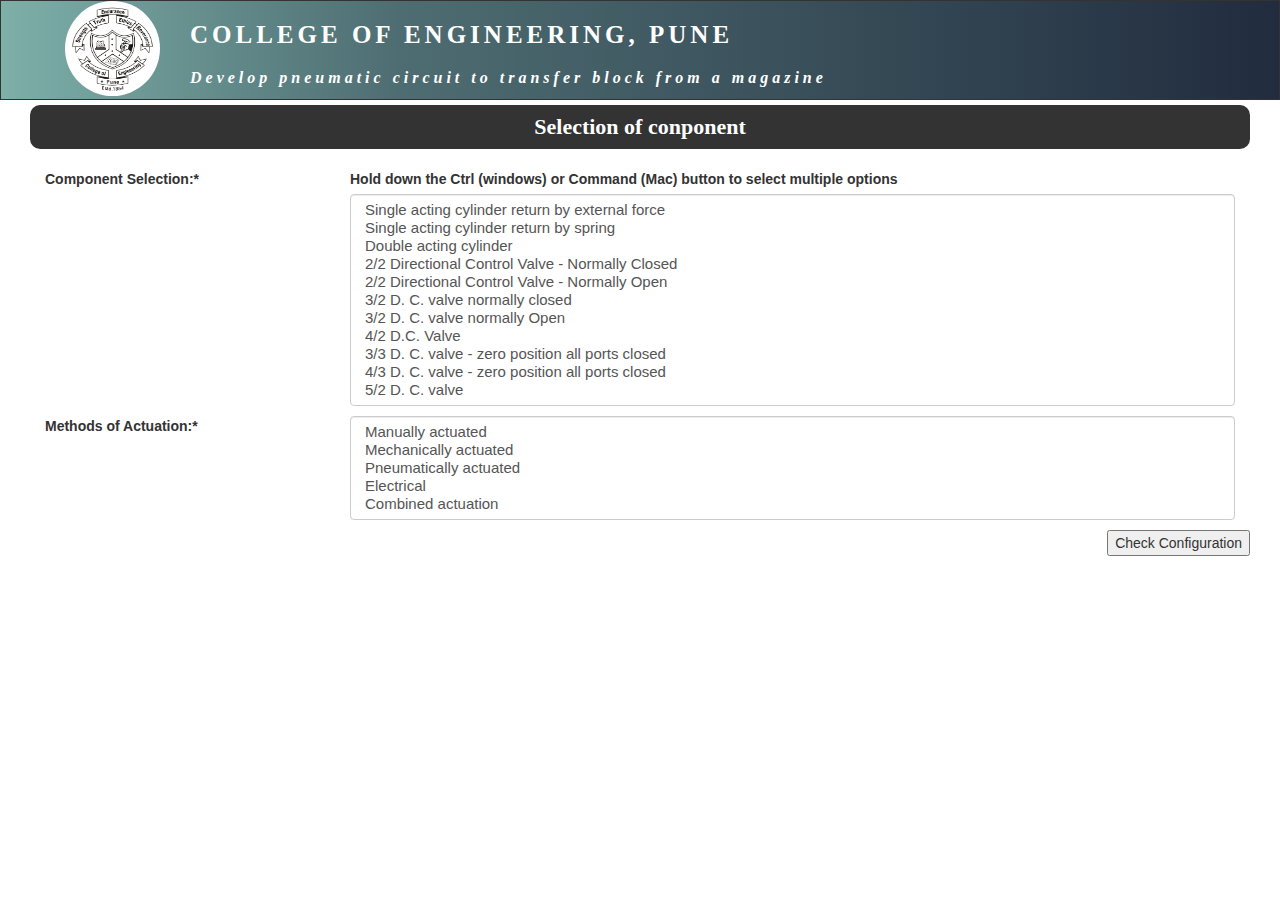
<file: simulation/index.html>
<html xmlns:v="urn:schemas-microsoft-com:vml"
	xmlns:o="urn:schemas-microsoft-com:office:office">
<head>
<title>Develop pneumatic circuit to transfer block from a magazine</title>
<meta name="apple-mobile-web-app-capable" content="yes" />
<meta http-equiv="Content-Type" content="text/html; charset=utf-8" />
<meta name="viewport" content="width=device-width, initial-scale=1">

<link rel="stylesheet" href="css/bootstrap.min.css">
<script src="js/js/jquery.min.js"></script>
<script src="js/js/bootstrap.min.js"></script>

<link type="text/css" rel="stylesheet" href="css/style.css" />
<link rel="stylesheet" href="css/jquery-ui.css">
<!-- <link rel="stylesheet" -->
<!-- 	href="https://cdnjs.cloudflare.com/ajax/libs/font-awesome/4.7.0/css/font-awesome.min.css"> -->
<link rel="stylesheet" href="css/font-awesome.min.css">
<link href="css/HighLowSelecter.css" rel="stylesheet"
	type="text/css">

<link href="css/animate.css" rel="stylesheet" type="text/css">
<link href="css/homePage.css" rel="stylesheet"
	type="text/css">
<link href="css/onlineAssert/css/dataTables.bootstrap.min.css"
	rel="stylesheet">
<link href="css/onlineAssert/css/buttons.bootstrap.min.css"
	rel="stylesheet">
<!-- CSS -->
<link rel="stylesheet"
	href="css/onlineAssert/css/alertify.min.css" />
<!-- Default theme -->
<link rel="stylesheet"
	href="css/onlineAssert/css/default.min.css" />

<script src="js/lib/jquery.js"></script>
<script src="js/lib/jquery-ui.js"></script>
<script src="js/lib/jquery.browser.js"></script>
<script src="js/onlineAssert/js/rangeslider.min.js"></script>

<script type="text/javascript" src="js/lib/raphael.js"></script>
<script type="text/javascript" src="js/lib/Class.js"></script>
<script type="text/javascript" src="js/lib/shifty.js"></script>
<script type="text/javascript" src="js/lib/canvg.js"></script>
<script type="text/javascript" src="js/lib/jquery.autoresize.js"></script>

<script type="text/javascript"
	src="js/lib/jquery-touch_punch.js"></script>
<script type="text/javascript"
	src="js/lib/pathfinding-browser.min.js"></script>
<script type="text/javascript" src="js/lib/StackBlur.js"></script>



<script src="js/dist/draw2d.js"></script>



<style>
@media screen and (max-width: 1200px) and (min-width: 700px) { 
    .palette_node_element {
    float: left;
    width: 48%;
    margin: 1px 1%;
}
</style>




<!-- JavaScript -->
<script src="js/onlineAssert/js/alertify.min.js"></script>


<!-- Liabrary JS start -->

<script src="js/src/Application.js"></script>
<script src="js/src/View.js"></script>
<script src="js/src/Toolbar.js"></script>
<script src="js/src/HoverConnection.js"></script>

<script src="js/src/SymbolLiabrary.js"></script>

<script src="js/src/symbols/CylinderSymbol.js"></script>
<script src="js/src/symbols/DirControlValveSymbols.js"></script>
<script src="js/src/symbols/CheckValveSymbols.js"></script>
<script src="js/src/symbols/EnergyTransmission.js"></script>
<script src="js/src/symbols/ShutOffValveSymbol.js"></script>
<script src="js/src/symbols/FlowValveSymbols.js"></script>
<script src="js/src/symbols/PressureControlValve.js"></script>
<script src="js/src/symbols/ServicingSymbol.js"></script>
<script src="js/src/symbols/ControlMethodSymbols1.js"></script>
<script src="js/config/SingleActingCylinder.js"></script>
<script src="js/config/ConfigurationLevel.js"></script>
<script src="js/connections/Check_connections.js"></script>
<script src="js/connections/Connections.js"></script>
<script src="js/connections/Connhint.js"></script>

<!-- Liabrary JS over -->





<script type="text/javascript" src="js/lib/canvasjs.min.js"></script>


<script src="js/onlineAssert/js/jquery.dataTables.min.js"></script>
<script src="js/onlineAssert/js/dataTables.bootstrap.min.js"></script>
<script src="js/onlineAssert/js/dataTables.buttons.min.js"></script>
<script src="js/onlineAssert/js/buttons.bootstrap.min.js"></script>
<script src="js/onlineAssert/js/jszip.min.js"></script>
<script src="js/onlineAssert/js/pdfmake.min.js"></script>
<script src="js/onlineAssert/js/vfs_fonts.js"></script>
<script src="js/onlineAssert/js/buttons.html5.min.js"></script>
<script src="js/onlineAssert/js/buttons.print.min.js"></script>




<script>
	var type = "direct";
	var type1 = "reverse";
</script>




</head>



<body >
	<header>
		<img src='images/COEPlogo.png' />
		<h1>COLLEGE OF ENGINEERING, PUNE</h1>
		<h2 id="appName">
			<i>Develop pneumatic circuit to transfer block from a magazine</i>
		</h2>
	</header>
	

	
	

<!-- 	 <a href="javascript:SINGLEACTINGCYLINDER.connectionLevel()">check connections</a><br/> -->
	


	<div id="mainDiv" class="container-fluid">
		<div class="row">
			<!--  <div
				class="col-md-8 col-md-offset-2 col-xl-6 col-xl-offset-3 levelsApp">
				<label class="control-label col-sm-2" for="levels">Select
					Application</label>
				<div class="col-sm-10">
					<select class="form-control" name="App" id="levels">
						
					</select>
				</div>
				<div id="tramsTInst">
					<i>
						<p>In any process industry transmitters, I/P converters,
							Controllers, and Control valves are termed as "Process Loop
							Components. While using these components certain steps are
							required to be carried out. These steps are termed as
							"Connection/Configuration", "Characterisation", "Calibration",
							and "fault finding". In each phase the user is supposed to carry
							out certain tasks as per industry standard. The main unit
							processes which are predominantly used in industries are
							Temperature, Level, Pressure, and Flow control System. As per the
							requirement the you can select the process and follow the steps
							as described in the "Procedure" section. The details of each step
							are as follows:</p>
						<ol
							style="overflow-y: scroll; height: 400px; padding-bottom: 100px;">

							<li><span>Configure a I/P converters:</span> To configure a
								I/P converter you need to select type of an I/P converter</li>
							<li><span>Connection/wiring diagram:</span> From the
								standard library select the components required for the
								connection like a power supply, I/P converters module, and an
								analog input card. Connect them as per standard connection
								diagram mentioned in theory.</li>
							<li><span>Characterisation:</span> Once the configuration
								and wiring diagram is complete change the process variable and
								observe the output of the I/P converters. Ensure that you have
								exposed I/P converters to full span as far as possible take
								maximum readings.</li>
							<li><span>Calibration:</span> After scrutinising the
								readings calculate various parameters and calibrate the I/P
								converters by adjusting "Zero, Span, and Linearity"</li>
							<li><span>Fault finding:</span> In this phase a fault is
								introduced and the user needs to identify the fault based on the
								readings of the I/P converters.</li>
						</ol>
					</i>
				</div>
			</div>-->
			<div class="col-md-6 col-sm-12" id="canvasMainDiv">
				<div class="col-md-12 col-sm-12">



					<button id="next" class="AppField">Start Test</button>
				</div>
				<div class="col-md-12 col-sm-12" style="">
					<div id="canvas"></div>
				</div>
			</div>
			<div class="col-md-6 col-sm-12">
				<div id="TestDiv"></div>

			</div>


		</div>

	</div>
	</div>
	</div>



	<div id="myModal" class="modal fade" role="dialog"  style="display:none">
		<div class="modal-dialog">

			<!-- Modal content-->
			<div class="modal-content">
				<div class="modal-header">
					<button type="button" class="close" data-dismiss="modal">&times;</button>
					<h4 class="modal-title"></h4>
				</div>
				<div class="modal-body">
					<!-- Connection Hint Images-->
					<img id="TransBlockDig" src="images/ConnImg/TransferBlock.JPG"
						style="width: 50%; height: 300px; margin:10px 25%; display: none"> 
						<img id="TransferBlockSym" src="images/ConnImg/TransferBlockSym.JPG"
						style="width: 50%; height: 300px; margin:10px 25%; display: none"> 
<!-- 					<img id="Indir_SAC" src="images/ConnImg/Indir_SAC.JPG" -->
<!-- 						style="width: 50%; height: 300px; margin:10px 25%; display: none">  -->
<!-- 						<img id="Indir_sac_iden" src="images/ConnImg/Indir_sac_iden.JPG" -->
<!-- 						style="width: 50%; height: 300px; margin:10px 25%; display: none">  -->
<!-- 						<img -->
<!-- 						id="HS_4Input" src="images/ConnImg/HS_4Input.png" -->
<!-- 						style="width: 50%; height: 300px; margin:10px 25%; display: none"> <img -->
<!-- 						id="LS_2Input" src="images/ConnImg/LS_2Input.png" -->
<!-- 						style="width: 50%; height: 300px; margin:10px 25%; display: none"><img -->
<!-- 						id="LS_3Input" src="images/ConnImg/LS_3Input.png" -->
<!-- 						style="width: 50%; height: 300px; margin:10px 25%; display: none"><img -->
<!-- 						id="LS_4Input" src="images/ConnImg/LS_4Input.png" -->
<!-- 						style="width: 50%; height: 300px; margin:10px 25%; display: none"><img -->
<!-- 						id="Limiter_RL" src="images/ConnImg/Limiter_RL.png" -->
<!-- 						style="width: 50%; height: 300px; margin:10px 25%; display: none"><img -->
<!-- 						id="Limiter_HL" src="images/ConnImg/Limiter_HL.png" -->
<!-- 						style="width: 50%; height: 300px; margin:10px 25%; display: none"><img -->
<!-- 						id="Limiter_LL" src="images/ConnImg/Limiter_LL.png" -->
<!-- 						style="width: 50%; height: 300px; margin:10px 25%; display: none"> -->
						
				</div>
				<div class="modal-footer">
					<button type="button" class="btn btn-danger" data-dismiss="modal">Close</button>
				</div>
			</div>

		</div>
	</div>


	



<script src="../assets/js/iframeResize.js"></script></body>






</html>
</file>
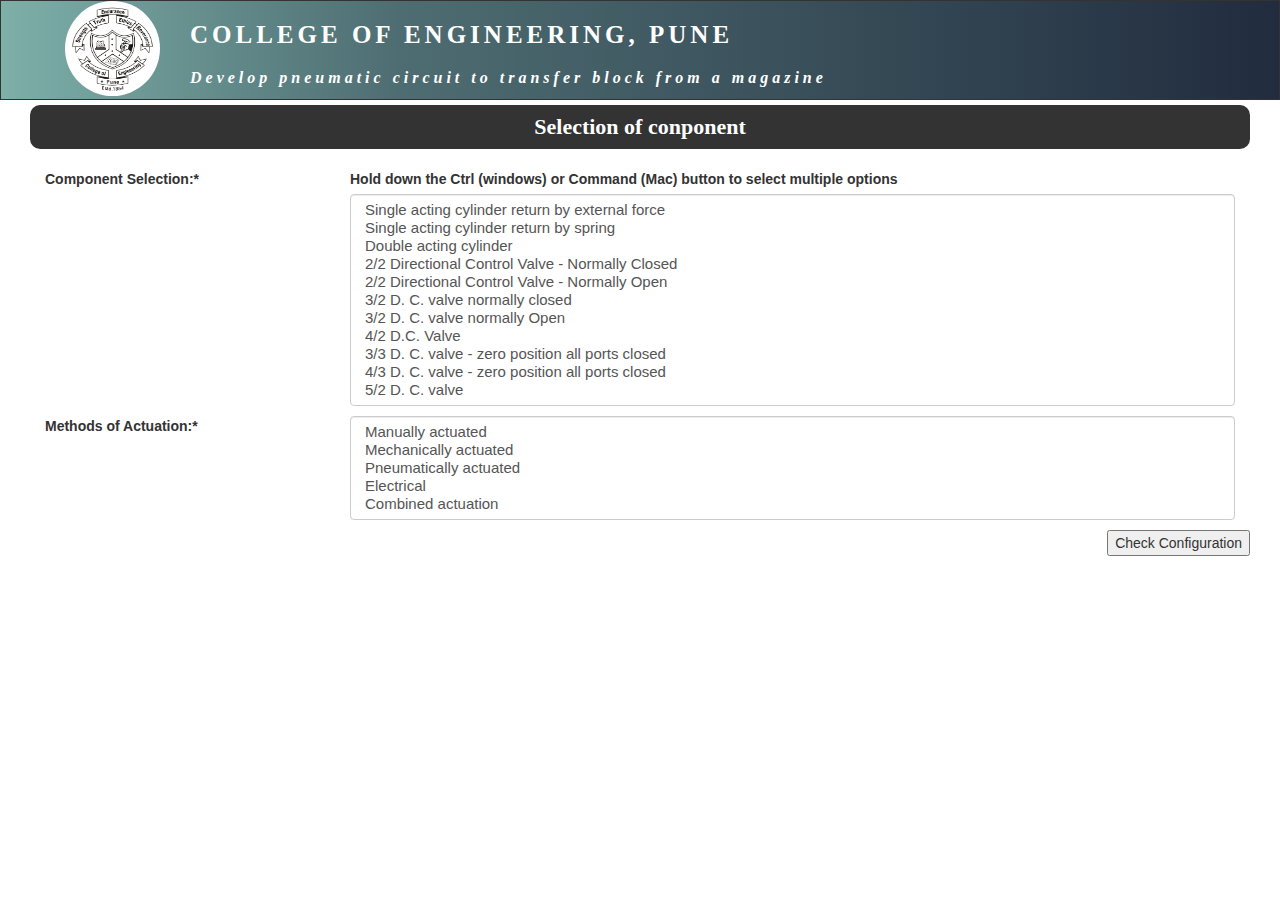
<file: experiment/simulation/index.html>
<html xmlns:v="urn:schemas-microsoft-com:vml"
	xmlns:o="urn:schemas-microsoft-com:office:office">
<head>
<title>Develop pneumatic circuit to transfer block from a magazine</title>
<meta name="apple-mobile-web-app-capable" content="yes" />
<meta http-equiv="Content-Type" content="text/html; charset=utf-8" />
<meta name="viewport" content="width=device-width, initial-scale=1">

<link rel="stylesheet" href="css/bootstrap.min.css">
<script src="js/js/jquery.min.js"></script>
<script src="js/js/bootstrap.min.js"></script>

<link type="text/css" rel="stylesheet" href="css/style.css" />
<link rel="stylesheet" href="css/jquery-ui.css">
<!-- <link rel="stylesheet" -->
<!-- 	href="https://cdnjs.cloudflare.com/ajax/libs/font-awesome/4.7.0/css/font-awesome.min.css"> -->
<link rel="stylesheet" href="css/font-awesome.min.css">
<link href="css/HighLowSelecter.css" rel="stylesheet"
	type="text/css">

<link href="css/animate.css" rel="stylesheet" type="text/css">
<link href="css/homePage.css" rel="stylesheet"
	type="text/css">
<link href="css/onlineAssert/css/dataTables.bootstrap.min.css"
	rel="stylesheet">
<link href="css/onlineAssert/css/buttons.bootstrap.min.css"
	rel="stylesheet">
<!-- CSS -->
<link rel="stylesheet"
	href="css/onlineAssert/css/alertify.min.css" />
<!-- Default theme -->
<link rel="stylesheet"
	href="css/onlineAssert/css/default.min.css" />

<script src="js/lib/jquery.js"></script>
<script src="js/lib/jquery-ui.js"></script>
<script src="js/lib/jquery.browser.js"></script>
<script src="js/onlineAssert/js/rangeslider.min.js"></script>

<script type="text/javascript" src="js/lib/raphael.js"></script>
<script type="text/javascript" src="js/lib/Class.js"></script>
<script type="text/javascript" src="js/lib/shifty.js"></script>
<script type="text/javascript" src="js/lib/canvg.js"></script>
<script type="text/javascript" src="js/lib/jquery.autoresize.js"></script>

<script type="text/javascript"
	src="js/lib/jquery-touch_punch.js"></script>
<script type="text/javascript"
	src="js/lib/pathfinding-browser.min.js"></script>
<script type="text/javascript" src="js/lib/StackBlur.js"></script>



<script src="js/dist/draw2d.js"></script>



<style>
@media screen and (max-width: 1200px) and (min-width: 700px) { 
    .palette_node_element {
    float: left;
    width: 48%;
    margin: 1px 1%;
}
</style>




<!-- JavaScript -->
<script src="js/onlineAssert/js/alertify.min.js"></script>


<!-- Liabrary JS start -->

<script src="js/src/Application.js"></script>
<script src="js/src/View.js"></script>
<script src="js/src/Toolbar.js"></script>
<script src="js/src/HoverConnection.js"></script>

<script src="js/src/SymbolLiabrary.js"></script>

<script src="js/src/symbols/CylinderSymbol.js"></script>
<script src="js/src/symbols/DirControlValveSymbols.js"></script>
<script src="js/src/symbols/CheckValveSymbols.js"></script>
<script src="js/src/symbols/EnergyTransmission.js"></script>
<script src="js/src/symbols/ShutOffValveSymbol.js"></script>
<script src="js/src/symbols/FlowValveSymbols.js"></script>
<script src="js/src/symbols/PressureControlValve.js"></script>
<script src="js/src/symbols/ServicingSymbol.js"></script>
<script src="js/src/symbols/ControlMethodSymbols1.js"></script>
<script src="js/config/SingleActingCylinder.js"></script>
<script src="js/config/ConfigurationLevel.js"></script>
<script src="js/connections/Check_connections.js"></script>
<script src="js/connections/Connections.js"></script>
<script src="js/connections/Connhint.js"></script>

<!-- Liabrary JS over -->





<script type="text/javascript" src="js/lib/canvasjs.min.js"></script>


<script src="js/onlineAssert/js/jquery.dataTables.min.js"></script>
<script src="js/onlineAssert/js/dataTables.bootstrap.min.js"></script>
<script src="js/onlineAssert/js/dataTables.buttons.min.js"></script>
<script src="js/onlineAssert/js/buttons.bootstrap.min.js"></script>
<script src="js/onlineAssert/js/jszip.min.js"></script>
<script src="js/onlineAssert/js/pdfmake.min.js"></script>
<script src="js/onlineAssert/js/vfs_fonts.js"></script>
<script src="js/onlineAssert/js/buttons.html5.min.js"></script>
<script src="js/onlineAssert/js/buttons.print.min.js"></script>




<script>
	var type = "direct";
	var type1 = "reverse";
</script>




</head>



<body >
	<header>
		<img src='images/COEPlogo.png' />
		<h1>COLLEGE OF ENGINEERING, PUNE</h1>
		<h2 id="appName">
			<i>Develop pneumatic circuit to transfer block from a magazine</i>
		</h2>
	</header>
	

	
	

<!-- 	 <a href="javascript:SINGLEACTINGCYLINDER.connectionLevel()">check connections</a><br/> -->
	


	<div id="mainDiv" class="container-fluid">
		<div class="row">
			<!--  <div
				class="col-md-8 col-md-offset-2 col-xl-6 col-xl-offset-3 levelsApp">
				<label class="control-label col-sm-2" for="levels">Select
					Application</label>
				<div class="col-sm-10">
					<select class="form-control" name="App" id="levels">
						
					</select>
				</div>
				<div id="tramsTInst">
					<i>
						<p>In any process industry transmitters, I/P converters,
							Controllers, and Control valves are termed as "Process Loop
							Components. While using these components certain steps are
							required to be carried out. These steps are termed as
							"Connection/Configuration", "Characterisation", "Calibration",
							and "fault finding". In each phase the user is supposed to carry
							out certain tasks as per industry standard. The main unit
							processes which are predominantly used in industries are
							Temperature, Level, Pressure, and Flow control System. As per the
							requirement the you can select the process and follow the steps
							as described in the "Procedure" section. The details of each step
							are as follows:</p>
						<ol
							style="overflow-y: scroll; height: 400px; padding-bottom: 100px;">

							<li><span>Configure a I/P converters:</span> To configure a
								I/P converter you need to select type of an I/P converter</li>
							<li><span>Connection/wiring diagram:</span> From the
								standard library select the components required for the
								connection like a power supply, I/P converters module, and an
								analog input card. Connect them as per standard connection
								diagram mentioned in theory.</li>
							<li><span>Characterisation:</span> Once the configuration
								and wiring diagram is complete change the process variable and
								observe the output of the I/P converters. Ensure that you have
								exposed I/P converters to full span as far as possible take
								maximum readings.</li>
							<li><span>Calibration:</span> After scrutinising the
								readings calculate various parameters and calibrate the I/P
								converters by adjusting "Zero, Span, and Linearity"</li>
							<li><span>Fault finding:</span> In this phase a fault is
								introduced and the user needs to identify the fault based on the
								readings of the I/P converters.</li>
						</ol>
					</i>
				</div>
			</div>-->
			<div class="col-md-6 col-sm-12" id="canvasMainDiv">
				<div class="col-md-12 col-sm-12">



					<button id="next" class="AppField">Start Test</button>
				</div>
				<div class="col-md-12 col-sm-12" style="">
					<div id="canvas"></div>
				</div>
			</div>
			<div class="col-md-6 col-sm-12">
				<div id="TestDiv"></div>

			</div>


		</div>

	</div>
	</div>
	</div>



	<div id="myModal" class="modal fade" role="dialog"  style="display:none">
		<div class="modal-dialog">

			<!-- Modal content-->
			<div class="modal-content">
				<div class="modal-header">
					<button type="button" class="close" data-dismiss="modal">&times;</button>
					<h4 class="modal-title"></h4>
				</div>
				<div class="modal-body">
					<!-- Connection Hint Images-->
					<img id="TransBlockDig" src="images/ConnImg/TransferBlock.JPG"
						style="width: 50%; height: 300px; margin:10px 25%; display: none"> 
						<img id="TransferBlockSym" src="images/ConnImg/TransferBlockSym.JPG"
						style="width: 50%; height: 300px; margin:10px 25%; display: none"> 
<!-- 					<img id="Indir_SAC" src="images/ConnImg/Indir_SAC.JPG" -->
<!-- 						style="width: 50%; height: 300px; margin:10px 25%; display: none">  -->
<!-- 						<img id="Indir_sac_iden" src="images/ConnImg/Indir_sac_iden.JPG" -->
<!-- 						style="width: 50%; height: 300px; margin:10px 25%; display: none">  -->
<!-- 						<img -->
<!-- 						id="HS_4Input" src="images/ConnImg/HS_4Input.png" -->
<!-- 						style="width: 50%; height: 300px; margin:10px 25%; display: none"> <img -->
<!-- 						id="LS_2Input" src="images/ConnImg/LS_2Input.png" -->
<!-- 						style="width: 50%; height: 300px; margin:10px 25%; display: none"><img -->
<!-- 						id="LS_3Input" src="images/ConnImg/LS_3Input.png" -->
<!-- 						style="width: 50%; height: 300px; margin:10px 25%; display: none"><img -->
<!-- 						id="LS_4Input" src="images/ConnImg/LS_4Input.png" -->
<!-- 						style="width: 50%; height: 300px; margin:10px 25%; display: none"><img -->
<!-- 						id="Limiter_RL" src="images/ConnImg/Limiter_RL.png" -->
<!-- 						style="width: 50%; height: 300px; margin:10px 25%; display: none"><img -->
<!-- 						id="Limiter_HL" src="images/ConnImg/Limiter_HL.png" -->
<!-- 						style="width: 50%; height: 300px; margin:10px 25%; display: none"><img -->
<!-- 						id="Limiter_LL" src="images/ConnImg/Limiter_LL.png" -->
<!-- 						style="width: 50%; height: 300px; margin:10px 25%; display: none"> -->
						
				</div>
				<div class="modal-footer">
					<button type="button" class="btn btn-danger" data-dismiss="modal">Close</button>
				</div>
			</div>

		</div>
	</div>


	



</body>






</html>
</file>
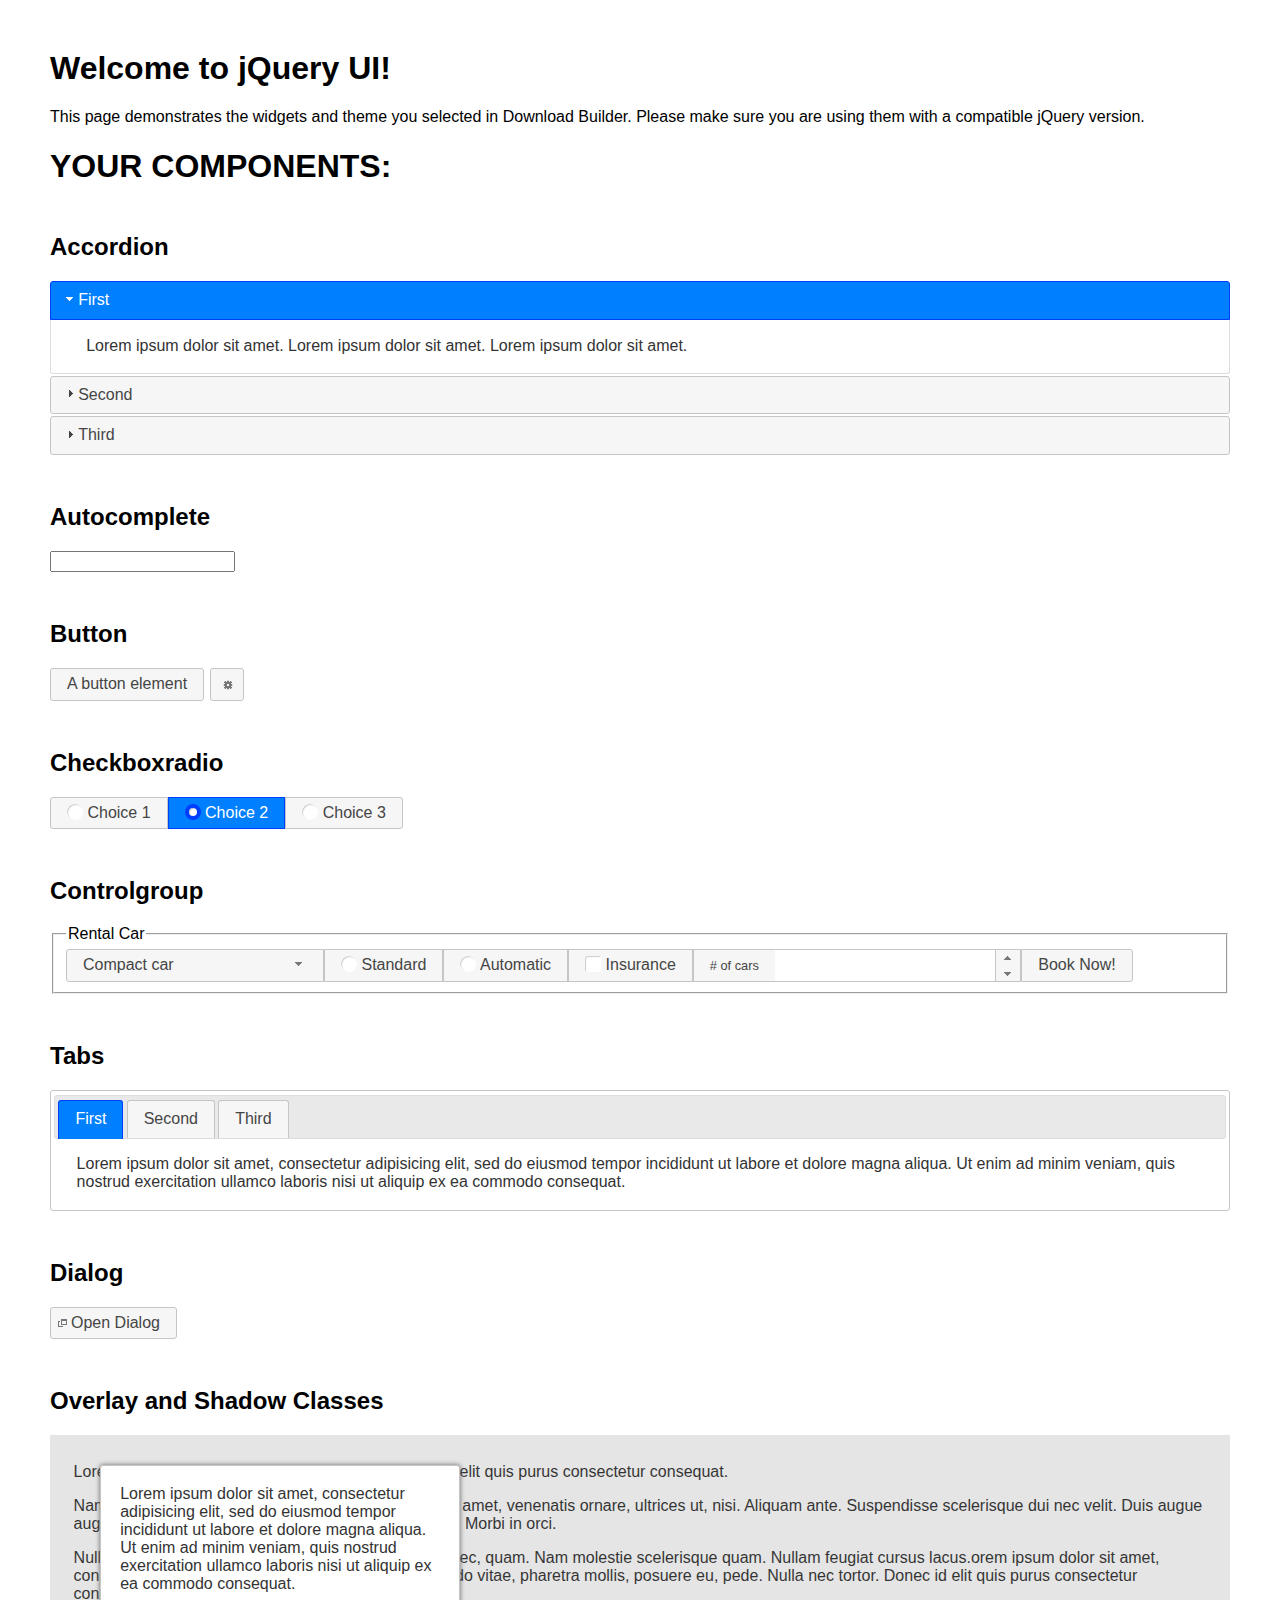
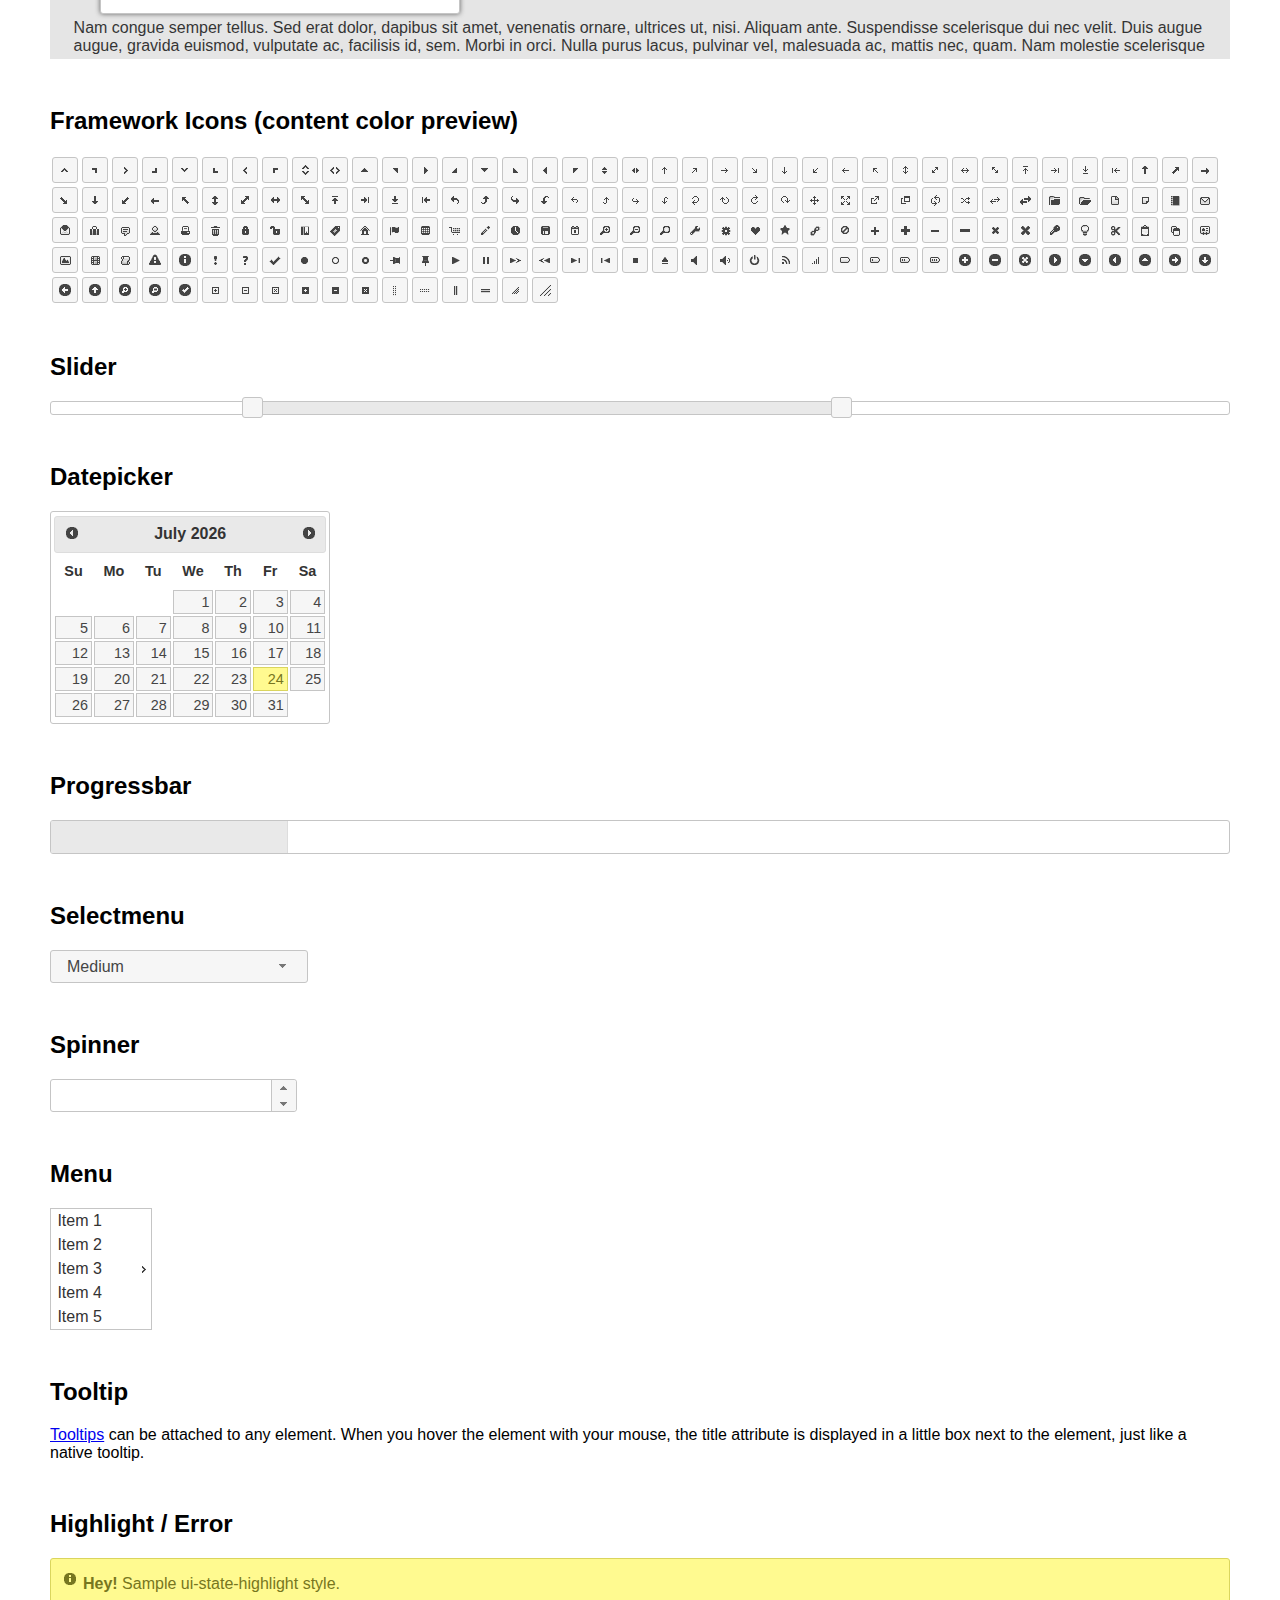
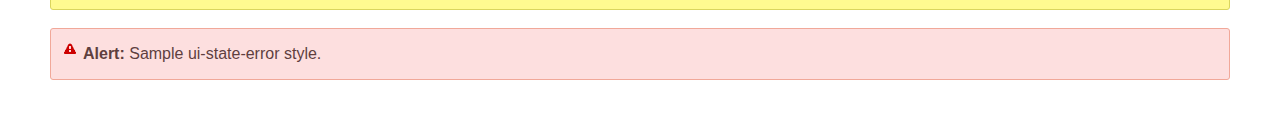
<file: assets/plugins/jquery-ui-1.12.1.custom/index.html>
<!doctype html>
<html lang="us">
<head>
	<meta charset="utf-8">
	<title>jQuery UI Example Page</title>
	<link href="jquery-ui.css" rel="stylesheet">
	<style>
	body{
		font-family: "Trebuchet MS", sans-serif;
		margin: 50px;
	}
	.demoHeaders {
		margin-top: 2em;
	}
	#dialog-link {
		padding: .4em 1em .4em 20px;
		text-decoration: none;
		position: relative;
	}
	#dialog-link span.ui-icon {
		margin: 0 5px 0 0;
		position: absolute;
		left: .2em;
		top: 50%;
		margin-top: -8px;
	}
	#icons {
		margin: 0;
		padding: 0;
	}
	#icons li {
		margin: 2px;
		position: relative;
		padding: 4px 0;
		cursor: pointer;
		float: left;
		list-style: none;
	}
	#icons span.ui-icon {
		float: left;
		margin: 0 4px;
	}
	.fakewindowcontain .ui-widget-overlay {
		position: absolute;
	}
	select {
		width: 200px;
	}
	</style>
</head>
<body>

<h1>Welcome to jQuery UI!</h1>

<div class="ui-widget">
	<p>This page demonstrates the widgets and theme you selected in Download Builder. Please make sure you are using them with a compatible jQuery version.</p>
</div>

<h1>YOUR COMPONENTS:</h1>


<!-- Accordion -->
<h2 class="demoHeaders">Accordion</h2>
<div id="accordion">
	<h3>First</h3>
	<div>Lorem ipsum dolor sit amet. Lorem ipsum dolor sit amet. Lorem ipsum dolor sit amet.</div>
	<h3>Second</h3>
	<div>Phasellus mattis tincidunt nibh.</div>
	<h3>Third</h3>
	<div>Nam dui erat, auctor a, dignissim quis.</div>
</div>



<!-- Autocomplete -->
<h2 class="demoHeaders">Autocomplete</h2>
<div>
	<input id="autocomplete" title="type &quot;a&quot;">
</div>



<!-- Button -->
<h2 class="demoHeaders">Button</h2>
<button id="button">A button element</button>
<button id="button-icon">An icon-only button</button>



<!-- Checkboxradio -->
<h2 class="demoHeaders">Checkboxradio</h2>
<form style="margin-top: 1em;">
	<div id="radioset">
		<input type="radio" id="radio1" name="radio"><label for="radio1">Choice 1</label>
		<input type="radio" id="radio2" name="radio" checked="checked"><label for="radio2">Choice 2</label>
		<input type="radio" id="radio3" name="radio"><label for="radio3">Choice 3</label>
	</div>
</form>



<!-- Controlgroup -->
<h2 class="demoHeaders">Controlgroup</h2>
<fieldset>
	<legend>Rental Car</legend>
	<div id="controlgroup">
		<select id="car-type">
			<option>Compact car</option>
			<option>Midsize car</option>
			<option>Full size car</option>
			<option>SUV</option>
			<option>Luxury</option>
			<option>Truck</option>
			<option>Van</option>
		</select>
		<label for="transmission-standard">Standard</label>
		<input type="radio" name="transmission" id="transmission-standard">
		<label for="transmission-automatic">Automatic</label>
		<input type="radio" name="transmission" id="transmission-automatic">
		<label for="insurance">Insurance</label>
		<input type="checkbox" name="insurance" id="insurance">
		<label for="horizontal-spinner" class="ui-controlgroup-label"># of cars</label>
		<input id="horizontal-spinner" class="ui-spinner-input">
		<button>Book Now!</button>
	</div>
</fieldset>



<!-- Tabs -->
<h2 class="demoHeaders">Tabs</h2>
<div id="tabs">
	<ul>
		<li><a href="#tabs-1">First</a></li>
		<li><a href="#tabs-2">Second</a></li>
		<li><a href="#tabs-3">Third</a></li>
	</ul>
	<div id="tabs-1">Lorem ipsum dolor sit amet, consectetur adipisicing elit, sed do eiusmod tempor incididunt ut labore et dolore magna aliqua. Ut enim ad minim veniam, quis nostrud exercitation ullamco laboris nisi ut aliquip ex ea commodo consequat.</div>
	<div id="tabs-2">Phasellus mattis tincidunt nibh. Cras orci urna, blandit id, pretium vel, aliquet ornare, felis. Maecenas scelerisque sem non nisl. Fusce sed lorem in enim dictum bibendum.</div>
	<div id="tabs-3">Nam dui erat, auctor a, dignissim quis, sollicitudin eu, felis. Pellentesque nisi urna, interdum eget, sagittis et, consequat vestibulum, lacus. Mauris porttitor ullamcorper augue.</div>
</div>



<h2 class="demoHeaders">Dialog</h2>
<p>
	<button id="dialog-link" class="ui-button ui-corner-all ui-widget">
		<span class="ui-icon ui-icon-newwin"></span>Open Dialog
	</button>
</p>

<h2 class="demoHeaders">Overlay and Shadow Classes</h2>
<div style="position: relative; width: 96%; height: 200px; padding:1% 2%; overflow:hidden;" class="fakewindowcontain">
	<p>Lorem ipsum dolor sit amet,  Nulla nec tortor. Donec id elit quis purus consectetur consequat. </p><p>Nam congue semper tellus. Sed erat dolor, dapibus sit amet, venenatis ornare, ultrices ut, nisi. Aliquam ante. Suspendisse scelerisque dui nec velit. Duis augue augue, gravida euismod, vulputate ac, facilisis id, sem. Morbi in orci. </p><p>Nulla purus lacus, pulvinar vel, malesuada ac, mattis nec, quam. Nam molestie scelerisque quam. Nullam feugiat cursus lacus.orem ipsum dolor sit amet, consectetur adipiscing elit. Donec libero risus, commodo vitae, pharetra mollis, posuere eu, pede. Nulla nec tortor. Donec id elit quis purus consectetur consequat. </p><p>Nam congue semper tellus. Sed erat dolor, dapibus sit amet, venenatis ornare, ultrices ut, nisi. Aliquam ante. Suspendisse scelerisque dui nec velit. Duis augue augue, gravida euismod, vulputate ac, facilisis id, sem. Morbi in orci. Nulla purus lacus, pulvinar vel, malesuada ac, mattis nec, quam. Nam molestie scelerisque quam. </p><p>Nullam feugiat cursus lacus.orem ipsum dolor sit amet, consectetur adipiscing elit. Donec libero risus, commodo vitae, pharetra mollis, posuere eu, pede. Nulla nec tortor. Donec id elit quis purus consectetur consequat. Nam congue semper tellus. Sed erat dolor, dapibus sit amet, venenatis ornare, ultrices ut, nisi. Aliquam ante. </p><p>Suspendisse scelerisque dui nec velit. Duis augue augue, gravida euismod, vulputate ac, facilisis id, sem. Morbi in orci. Nulla purus lacus, pulvinar vel, malesuada ac, mattis nec, quam. Nam molestie scelerisque quam. Nullam feugiat cursus lacus.orem ipsum dolor sit amet, consectetur adipiscing elit. Donec libero risus, commodo vitae, pharetra mollis, posuere eu, pede. Nulla nec tortor. Donec id elit quis purus consectetur consequat. Nam congue semper tellus. Sed erat dolor, dapibus sit amet, venenatis ornare, ultrices ut, nisi. </p>

	<!-- ui-dialog -->
	<div class="ui-widget-overlay ui-front"></div>
	<div style="position: absolute; width: 320px; left: 50px; top: 30px; padding: 1.2em" class="ui-widget ui-front ui-widget-content ui-corner-all ui-widget-shadow">
		Lorem ipsum dolor sit amet, consectetur adipisicing elit, sed do eiusmod tempor incididunt ut labore et dolore magna aliqua. Ut enim ad minim veniam, quis nostrud exercitation ullamco laboris nisi ut aliquip ex ea commodo consequat.
	</div>

</div>

<!-- ui-dialog -->
<div id="dialog" title="Dialog Title">
	<p>Lorem ipsum dolor sit amet, consectetur adipisicing elit, sed do eiusmod tempor incididunt ut labore et dolore magna aliqua. Ut enim ad minim veniam, quis nostrud exercitation ullamco laboris nisi ut aliquip ex ea commodo consequat.</p>
</div>



<h2 class="demoHeaders">Framework Icons (content color preview)</h2>
<ul id="icons" class="ui-widget ui-helper-clearfix">
	<li class="ui-state-default ui-corner-all" title=".ui-icon-caret-1-n"><span class="ui-icon ui-icon-caret-1-n"></span></li>
	<li class="ui-state-default ui-corner-all" title=".ui-icon-caret-1-ne"><span class="ui-icon ui-icon-caret-1-ne"></span></li>
	<li class="ui-state-default ui-corner-all" title=".ui-icon-caret-1-e"><span class="ui-icon ui-icon-caret-1-e"></span></li>
	<li class="ui-state-default ui-corner-all" title=".ui-icon-caret-1-se"><span class="ui-icon ui-icon-caret-1-se"></span></li>
	<li class="ui-state-default ui-corner-all" title=".ui-icon-caret-1-s"><span class="ui-icon ui-icon-caret-1-s"></span></li>
	<li class="ui-state-default ui-corner-all" title=".ui-icon-caret-1-sw"><span class="ui-icon ui-icon-caret-1-sw"></span></li>
	<li class="ui-state-default ui-corner-all" title=".ui-icon-caret-1-w"><span class="ui-icon ui-icon-caret-1-w"></span></li>
	<li class="ui-state-default ui-corner-all" title=".ui-icon-caret-1-nw"><span class="ui-icon ui-icon-caret-1-nw"></span></li>
	<li class="ui-state-default ui-corner-all" title=".ui-icon-caret-2-n-s"><span class="ui-icon ui-icon-caret-2-n-s"></span></li>
	<li class="ui-state-default ui-corner-all" title=".ui-icon-caret-2-e-w"><span class="ui-icon ui-icon-caret-2-e-w"></span></li>
	<li class="ui-state-default ui-corner-all" title=".ui-icon-triangle-1-n"><span class="ui-icon ui-icon-triangle-1-n"></span></li>
	<li class="ui-state-default ui-corner-all" title=".ui-icon-triangle-1-ne"><span class="ui-icon ui-icon-triangle-1-ne"></span></li>
	<li class="ui-state-default ui-corner-all" title=".ui-icon-triangle-1-e"><span class="ui-icon ui-icon-triangle-1-e"></span></li>
	<li class="ui-state-default ui-corner-all" title=".ui-icon-triangle-1-se"><span class="ui-icon ui-icon-triangle-1-se"></span></li>
	<li class="ui-state-default ui-corner-all" title=".ui-icon-triangle-1-s"><span class="ui-icon ui-icon-triangle-1-s"></span></li>
	<li class="ui-state-default ui-corner-all" title=".ui-icon-triangle-1-sw"><span class="ui-icon ui-icon-triangle-1-sw"></span></li>
	<li class="ui-state-default ui-corner-all" title=".ui-icon-triangle-1-w"><span class="ui-icon ui-icon-triangle-1-w"></span></li>
	<li class="ui-state-default ui-corner-all" title=".ui-icon-triangle-1-nw"><span class="ui-icon ui-icon-triangle-1-nw"></span></li>
	<li class="ui-state-default ui-corner-all" title=".ui-icon-triangle-2-n-s"><span class="ui-icon ui-icon-triangle-2-n-s"></span></li>
	<li class="ui-state-default ui-corner-all" title=".ui-icon-triangle-2-e-w"><span class="ui-icon ui-icon-triangle-2-e-w"></span></li>
	<li class="ui-state-default ui-corner-all" title=".ui-icon-arrow-1-n"><span class="ui-icon ui-icon-arrow-1-n"></span></li>
	<li class="ui-state-default ui-corner-all" title=".ui-icon-arrow-1-ne"><span class="ui-icon ui-icon-arrow-1-ne"></span></li>
	<li class="ui-state-default ui-corner-all" title=".ui-icon-arrow-1-e"><span class="ui-icon ui-icon-arrow-1-e"></span></li>
	<li class="ui-state-default ui-corner-all" title=".ui-icon-arrow-1-se"><span class="ui-icon ui-icon-arrow-1-se"></span></li>
	<li class="ui-state-default ui-corner-all" title=".ui-icon-arrow-1-s"><span class="ui-icon ui-icon-arrow-1-s"></span></li>
	<li class="ui-state-default ui-corner-all" title=".ui-icon-arrow-1-sw"><span class="ui-icon ui-icon-arrow-1-sw"></span></li>
	<li class="ui-state-default ui-corner-all" title=".ui-icon-arrow-1-w"><span class="ui-icon ui-icon-arrow-1-w"></span></li>
	<li class="ui-state-default ui-corner-all" title=".ui-icon-arrow-1-nw"><span class="ui-icon ui-icon-arrow-1-nw"></span></li>
	<li class="ui-state-default ui-corner-all" title=".ui-icon-arrow-2-n-s"><span class="ui-icon ui-icon-arrow-2-n-s"></span></li>
	<li class="ui-state-default ui-corner-all" title=".ui-icon-arrow-2-ne-sw"><span class="ui-icon ui-icon-arrow-2-ne-sw"></span></li>
	<li class="ui-state-default ui-corner-all" title=".ui-icon-arrow-2-e-w"><span class="ui-icon ui-icon-arrow-2-e-w"></span></li>
	<li class="ui-state-default ui-corner-all" title=".ui-icon-arrow-2-se-nw"><span class="ui-icon ui-icon-arrow-2-se-nw"></span></li>
	<li class="ui-state-default ui-corner-all" title=".ui-icon-arrowstop-1-n"><span class="ui-icon ui-icon-arrowstop-1-n"></span></li>
	<li class="ui-state-default ui-corner-all" title=".ui-icon-arrowstop-1-e"><span class="ui-icon ui-icon-arrowstop-1-e"></span></li>
	<li class="ui-state-default ui-corner-all" title=".ui-icon-arrowstop-1-s"><span class="ui-icon ui-icon-arrowstop-1-s"></span></li>
	<li class="ui-state-default ui-corner-all" title=".ui-icon-arrowstop-1-w"><span class="ui-icon ui-icon-arrowstop-1-w"></span></li>
	<li class="ui-state-default ui-corner-all" title=".ui-icon-arrowthick-1-n"><span class="ui-icon ui-icon-arrowthick-1-n"></span></li>
	<li class="ui-state-default ui-corner-all" title=".ui-icon-arrowthick-1-ne"><span class="ui-icon ui-icon-arrowthick-1-ne"></span></li>
	<li class="ui-state-default ui-corner-all" title=".ui-icon-arrowthick-1-e"><span class="ui-icon ui-icon-arrowthick-1-e"></span></li>
	<li class="ui-state-default ui-corner-all" title=".ui-icon-arrowthick-1-se"><span class="ui-icon ui-icon-arrowthick-1-se"></span></li>
	<li class="ui-state-default ui-corner-all" title=".ui-icon-arrowthick-1-s"><span class="ui-icon ui-icon-arrowthick-1-s"></span></li>
	<li class="ui-state-default ui-corner-all" title=".ui-icon-arrowthick-1-sw"><span class="ui-icon ui-icon-arrowthick-1-sw"></span></li>
	<li class="ui-state-default ui-corner-all" title=".ui-icon-arrowthick-1-w"><span class="ui-icon ui-icon-arrowthick-1-w"></span></li>
	<li class="ui-state-default ui-corner-all" title=".ui-icon-arrowthick-1-nw"><span class="ui-icon ui-icon-arrowthick-1-nw"></span></li>
	<li class="ui-state-default ui-corner-all" title=".ui-icon-arrowthick-2-n-s"><span class="ui-icon ui-icon-arrowthick-2-n-s"></span></li>
	<li class="ui-state-default ui-corner-all" title=".ui-icon-arrowthick-2-ne-sw"><span class="ui-icon ui-icon-arrowthick-2-ne-sw"></span></li>
	<li class="ui-state-default ui-corner-all" title=".ui-icon-arrowthick-2-e-w"><span class="ui-icon ui-icon-arrowthick-2-e-w"></span></li>
	<li class="ui-state-default ui-corner-all" title=".ui-icon-arrowthick-2-se-nw"><span class="ui-icon ui-icon-arrowthick-2-se-nw"></span></li>
	<li class="ui-state-default ui-corner-all" title=".ui-icon-arrowthickstop-1-n"><span class="ui-icon ui-icon-arrowthickstop-1-n"></span></li>
	<li class="ui-state-default ui-corner-all" title=".ui-icon-arrowthickstop-1-e"><span class="ui-icon ui-icon-arrowthickstop-1-e"></span></li>
	<li class="ui-state-default ui-corner-all" title=".ui-icon-arrowthickstop-1-s"><span class="ui-icon ui-icon-arrowthickstop-1-s"></span></li>
	<li class="ui-state-default ui-corner-all" title=".ui-icon-arrowthickstop-1-w"><span class="ui-icon ui-icon-arrowthickstop-1-w"></span></li>
	<li class="ui-state-default ui-corner-all" title=".ui-icon-arrowreturnthick-1-w"><span class="ui-icon ui-icon-arrowreturnthick-1-w"></span></li>
	<li class="ui-state-default ui-corner-all" title=".ui-icon-arrowreturnthick-1-n"><span class="ui-icon ui-icon-arrowreturnthick-1-n"></span></li>
	<li class="ui-state-default ui-corner-all" title=".ui-icon-arrowreturnthick-1-e"><span class="ui-icon ui-icon-arrowreturnthick-1-e"></span></li>
	<li class="ui-state-default ui-corner-all" title=".ui-icon-arrowreturnthick-1-s"><span class="ui-icon ui-icon-arrowreturnthick-1-s"></span></li>
	<li class="ui-state-default ui-corner-all" title=".ui-icon-arrowreturn-1-w"><span class="ui-icon ui-icon-arrowreturn-1-w"></span></li>
	<li class="ui-state-default ui-corner-all" title=".ui-icon-arrowreturn-1-n"><span class="ui-icon ui-icon-arrowreturn-1-n"></span></li>
	<li class="ui-state-default ui-corner-all" title=".ui-icon-arrowreturn-1-e"><span class="ui-icon ui-icon-arrowreturn-1-e"></span></li>
	<li class="ui-state-default ui-corner-all" title=".ui-icon-arrowreturn-1-s"><span class="ui-icon ui-icon-arrowreturn-1-s"></span></li>
	<li class="ui-state-default ui-corner-all" title=".ui-icon-arrowrefresh-1-w"><span class="ui-icon ui-icon-arrowrefresh-1-w"></span></li>
	<li class="ui-state-default ui-corner-all" title=".ui-icon-arrowrefresh-1-n"><span class="ui-icon ui-icon-arrowrefresh-1-n"></span></li>
	<li class="ui-state-default ui-corner-all" title=".ui-icon-arrowrefresh-1-e"><span class="ui-icon ui-icon-arrowrefresh-1-e"></span></li>
	<li class="ui-state-default ui-corner-all" title=".ui-icon-arrowrefresh-1-s"><span class="ui-icon ui-icon-arrowrefresh-1-s"></span></li>
	<li class="ui-state-default ui-corner-all" title=".ui-icon-arrow-4"><span class="ui-icon ui-icon-arrow-4"></span></li>
	<li class="ui-state-default ui-corner-all" title=".ui-icon-arrow-4-diag"><span class="ui-icon ui-icon-arrow-4-diag"></span></li>
	<li class="ui-state-default ui-corner-all" title=".ui-icon-extlink"><span class="ui-icon ui-icon-extlink"></span></li>
	<li class="ui-state-default ui-corner-all" title=".ui-icon-newwin"><span class="ui-icon ui-icon-newwin"></span></li>
	<li class="ui-state-default ui-corner-all" title=".ui-icon-refresh"><span class="ui-icon ui-icon-refresh"></span></li>
	<li class="ui-state-default ui-corner-all" title=".ui-icon-shuffle"><span class="ui-icon ui-icon-shuffle"></span></li>
	<li class="ui-state-default ui-corner-all" title=".ui-icon-transfer-e-w"><span class="ui-icon ui-icon-transfer-e-w"></span></li>
	<li class="ui-state-default ui-corner-all" title=".ui-icon-transferthick-e-w"><span class="ui-icon ui-icon-transferthick-e-w"></span></li>
	<li class="ui-state-default ui-corner-all" title=".ui-icon-folder-collapsed"><span class="ui-icon ui-icon-folder-collapsed"></span></li>
	<li class="ui-state-default ui-corner-all" title=".ui-icon-folder-open"><span class="ui-icon ui-icon-folder-open"></span></li>
	<li class="ui-state-default ui-corner-all" title=".ui-icon-document"><span class="ui-icon ui-icon-document"></span></li>
	<li class="ui-state-default ui-corner-all" title=".ui-icon-document-b"><span class="ui-icon ui-icon-document-b"></span></li>
	<li class="ui-state-default ui-corner-all" title=".ui-icon-note"><span class="ui-icon ui-icon-note"></span></li>
	<li class="ui-state-default ui-corner-all" title=".ui-icon-mail-closed"><span class="ui-icon ui-icon-mail-closed"></span></li>
	<li class="ui-state-default ui-corner-all" title=".ui-icon-mail-open"><span class="ui-icon ui-icon-mail-open"></span></li>
	<li class="ui-state-default ui-corner-all" title=".ui-icon-suitcase"><span class="ui-icon ui-icon-suitcase"></span></li>
	<li class="ui-state-default ui-corner-all" title=".ui-icon-comment"><span class="ui-icon ui-icon-comment"></span></li>
	<li class="ui-state-default ui-corner-all" title=".ui-icon-person"><span class="ui-icon ui-icon-person"></span></li>
	<li class="ui-state-default ui-corner-all" title=".ui-icon-print"><span class="ui-icon ui-icon-print"></span></li>
	<li class="ui-state-default ui-corner-all" title=".ui-icon-trash"><span class="ui-icon ui-icon-trash"></span></li>
	<li class="ui-state-default ui-corner-all" title=".ui-icon-locked"><span class="ui-icon ui-icon-locked"></span></li>
	<li class="ui-state-default ui-corner-all" title=".ui-icon-unlocked"><span class="ui-icon ui-icon-unlocked"></span></li>
	<li class="ui-state-default ui-corner-all" title=".ui-icon-bookmark"><span class="ui-icon ui-icon-bookmark"></span></li>
	<li class="ui-state-default ui-corner-all" title=".ui-icon-tag"><span class="ui-icon ui-icon-tag"></span></li>
	<li class="ui-state-default ui-corner-all" title=".ui-icon-home"><span class="ui-icon ui-icon-home"></span></li>
	<li class="ui-state-default ui-corner-all" title=".ui-icon-flag"><span class="ui-icon ui-icon-flag"></span></li>
	<li class="ui-state-default ui-corner-all" title=".ui-icon-calculator"><span class="ui-icon ui-icon-calculator"></span></li>
	<li class="ui-state-default ui-corner-all" title=".ui-icon-cart"><span class="ui-icon ui-icon-cart"></span></li>
	<li class="ui-state-default ui-corner-all" title=".ui-icon-pencil"><span class="ui-icon ui-icon-pencil"></span></li>
	<li class="ui-state-default ui-corner-all" title=".ui-icon-clock"><span class="ui-icon ui-icon-clock"></span></li>
	<li class="ui-state-default ui-corner-all" title=".ui-icon-disk"><span class="ui-icon ui-icon-disk"></span></li>
	<li class="ui-state-default ui-corner-all" title=".ui-icon-calendar"><span class="ui-icon ui-icon-calendar"></span></li>
	<li class="ui-state-default ui-corner-all" title=".ui-icon-zoomin"><span class="ui-icon ui-icon-zoomin"></span></li>
	<li class="ui-state-default ui-corner-all" title=".ui-icon-zoomout"><span class="ui-icon ui-icon-zoomout"></span></li>
	<li class="ui-state-default ui-corner-all" title=".ui-icon-search"><span class="ui-icon ui-icon-search"></span></li>
	<li class="ui-state-default ui-corner-all" title=".ui-icon-wrench"><span class="ui-icon ui-icon-wrench"></span></li>
	<li class="ui-state-default ui-corner-all" title=".ui-icon-gear"><span class="ui-icon ui-icon-gear"></span></li>
	<li class="ui-state-default ui-corner-all" title=".ui-icon-heart"><span class="ui-icon ui-icon-heart"></span></li>
	<li class="ui-state-default ui-corner-all" title=".ui-icon-star"><span class="ui-icon ui-icon-star"></span></li>
	<li class="ui-state-default ui-corner-all" title=".ui-icon-link"><span class="ui-icon ui-icon-link"></span></li>
	<li class="ui-state-default ui-corner-all" title=".ui-icon-cancel"><span class="ui-icon ui-icon-cancel"></span></li>
	<li class="ui-state-default ui-corner-all" title=".ui-icon-plus"><span class="ui-icon ui-icon-plus"></span></li>
	<li class="ui-state-default ui-corner-all" title=".ui-icon-plusthick"><span class="ui-icon ui-icon-plusthick"></span></li>
	<li class="ui-state-default ui-corner-all" title=".ui-icon-minus"><span class="ui-icon ui-icon-minus"></span></li>
	<li class="ui-state-default ui-corner-all" title=".ui-icon-minusthick"><span class="ui-icon ui-icon-minusthick"></span></li>
	<li class="ui-state-default ui-corner-all" title=".ui-icon-close"><span class="ui-icon ui-icon-close"></span></li>
	<li class="ui-state-default ui-corner-all" title=".ui-icon-closethick"><span class="ui-icon ui-icon-closethick"></span></li>
	<li class="ui-state-default ui-corner-all" title=".ui-icon-key"><span class="ui-icon ui-icon-key"></span></li>
	<li class="ui-state-default ui-corner-all" title=".ui-icon-lightbulb"><span class="ui-icon ui-icon-lightbulb"></span></li>
	<li class="ui-state-default ui-corner-all" title=".ui-icon-scissors"><span class="ui-icon ui-icon-scissors"></span></li>
	<li class="ui-state-default ui-corner-all" title=".ui-icon-clipboard"><span class="ui-icon ui-icon-clipboard"></span></li>
	<li class="ui-state-default ui-corner-all" title=".ui-icon-copy"><span class="ui-icon ui-icon-copy"></span></li>
	<li class="ui-state-default ui-corner-all" title=".ui-icon-contact"><span class="ui-icon ui-icon-contact"></span></li>
	<li class="ui-state-default ui-corner-all" title=".ui-icon-image"><span class="ui-icon ui-icon-image"></span></li>
	<li class="ui-state-default ui-corner-all" title=".ui-icon-video"><span class="ui-icon ui-icon-video"></span></li>
	<li class="ui-state-default ui-corner-all" title=".ui-icon-script"><span class="ui-icon ui-icon-script"></span></li>
	<li class="ui-state-default ui-corner-all" title=".ui-icon-alert"><span class="ui-icon ui-icon-alert"></span></li>
	<li class="ui-state-default ui-corner-all" title=".ui-icon-info"><span class="ui-icon ui-icon-info"></span></li>
	<li class="ui-state-default ui-corner-all" title=".ui-icon-notice"><span class="ui-icon ui-icon-notice"></span></li>
	<li class="ui-state-default ui-corner-all" title=".ui-icon-help"><span class="ui-icon ui-icon-help"></span></li>
	<li class="ui-state-default ui-corner-all" title=".ui-icon-check"><span class="ui-icon ui-icon-check"></span></li>
	<li class="ui-state-default ui-corner-all" title=".ui-icon-bullet"><span class="ui-icon ui-icon-bullet"></span></li>
	<li class="ui-state-default ui-corner-all" title=".ui-icon-radio-off"><span class="ui-icon ui-icon-radio-off"></span></li>
	<li class="ui-state-default ui-corner-all" title=".ui-icon-radio-on"><span class="ui-icon ui-icon-radio-on"></span></li>
	<li class="ui-state-default ui-corner-all" title=".ui-icon-pin-w"><span class="ui-icon ui-icon-pin-w"></span></li>
	<li class="ui-state-default ui-corner-all" title=".ui-icon-pin-s"><span class="ui-icon ui-icon-pin-s"></span></li>
	<li class="ui-state-default ui-corner-all" title=".ui-icon-play"><span class="ui-icon ui-icon-play"></span></li>
	<li class="ui-state-default ui-corner-all" title=".ui-icon-pause"><span class="ui-icon ui-icon-pause"></span></li>
	<li class="ui-state-default ui-corner-all" title=".ui-icon-seek-next"><span class="ui-icon ui-icon-seek-next"></span></li>
	<li class="ui-state-default ui-corner-all" title=".ui-icon-seek-prev"><span class="ui-icon ui-icon-seek-prev"></span></li>
	<li class="ui-state-default ui-corner-all" title=".ui-icon-seek-end"><span class="ui-icon ui-icon-seek-end"></span></li>
	<li class="ui-state-default ui-corner-all" title=".ui-icon-seek-first"><span class="ui-icon ui-icon-seek-first"></span></li>
	<li class="ui-state-default ui-corner-all" title=".ui-icon-stop"><span class="ui-icon ui-icon-stop"></span></li>
	<li class="ui-state-default ui-corner-all" title=".ui-icon-eject"><span class="ui-icon ui-icon-eject"></span></li>
	<li class="ui-state-default ui-corner-all" title=".ui-icon-volume-off"><span class="ui-icon ui-icon-volume-off"></span></li>
	<li class="ui-state-default ui-corner-all" title=".ui-icon-volume-on"><span class="ui-icon ui-icon-volume-on"></span></li>
	<li class="ui-state-default ui-corner-all" title=".ui-icon-power"><span class="ui-icon ui-icon-power"></span></li>
	<li class="ui-state-default ui-corner-all" title=".ui-icon-signal-diag"><span class="ui-icon ui-icon-signal-diag"></span></li>
	<li class="ui-state-default ui-corner-all" title=".ui-icon-signal"><span class="ui-icon ui-icon-signal"></span></li>
	<li class="ui-state-default ui-corner-all" title=".ui-icon-battery-0"><span class="ui-icon ui-icon-battery-0"></span></li>
	<li class="ui-state-default ui-corner-all" title=".ui-icon-battery-1"><span class="ui-icon ui-icon-battery-1"></span></li>
	<li class="ui-state-default ui-corner-all" title=".ui-icon-battery-2"><span class="ui-icon ui-icon-battery-2"></span></li>
	<li class="ui-state-default ui-corner-all" title=".ui-icon-battery-3"><span class="ui-icon ui-icon-battery-3"></span></li>
	<li class="ui-state-default ui-corner-all" title=".ui-icon-circle-plus"><span class="ui-icon ui-icon-circle-plus"></span></li>
	<li class="ui-state-default ui-corner-all" title=".ui-icon-circle-minus"><span class="ui-icon ui-icon-circle-minus"></span></li>
	<li class="ui-state-default ui-corner-all" title=".ui-icon-circle-close"><span class="ui-icon ui-icon-circle-close"></span></li>
	<li class="ui-state-default ui-corner-all" title=".ui-icon-circle-triangle-e"><span class="ui-icon ui-icon-circle-triangle-e"></span></li>
	<li class="ui-state-default ui-corner-all" title=".ui-icon-circle-triangle-s"><span class="ui-icon ui-icon-circle-triangle-s"></span></li>
	<li class="ui-state-default ui-corner-all" title=".ui-icon-circle-triangle-w"><span class="ui-icon ui-icon-circle-triangle-w"></span></li>
	<li class="ui-state-default ui-corner-all" title=".ui-icon-circle-triangle-n"><span class="ui-icon ui-icon-circle-triangle-n"></span></li>
	<li class="ui-state-default ui-corner-all" title=".ui-icon-circle-arrow-e"><span class="ui-icon ui-icon-circle-arrow-e"></span></li>
	<li class="ui-state-default ui-corner-all" title=".ui-icon-circle-arrow-s"><span class="ui-icon ui-icon-circle-arrow-s"></span></li>
	<li class="ui-state-default ui-corner-all" title=".ui-icon-circle-arrow-w"><span class="ui-icon ui-icon-circle-arrow-w"></span></li>
	<li class="ui-state-default ui-corner-all" title=".ui-icon-circle-arrow-n"><span class="ui-icon ui-icon-circle-arrow-n"></span></li>
	<li class="ui-state-default ui-corner-all" title=".ui-icon-circle-zoomin"><span class="ui-icon ui-icon-circle-zoomin"></span></li>
	<li class="ui-state-default ui-corner-all" title=".ui-icon-circle-zoomout"><span class="ui-icon ui-icon-circle-zoomout"></span></li>
	<li class="ui-state-default ui-corner-all" title=".ui-icon-circle-check"><span class="ui-icon ui-icon-circle-check"></span></li>
	<li class="ui-state-default ui-corner-all" title=".ui-icon-circlesmall-plus"><span class="ui-icon ui-icon-circlesmall-plus"></span></li>
	<li class="ui-state-default ui-corner-all" title=".ui-icon-circlesmall-minus"><span class="ui-icon ui-icon-circlesmall-minus"></span></li>
	<li class="ui-state-default ui-corner-all" title=".ui-icon-circlesmall-close"><span class="ui-icon ui-icon-circlesmall-close"></span></li>
	<li class="ui-state-default ui-corner-all" title=".ui-icon-squaresmall-plus"><span class="ui-icon ui-icon-squaresmall-plus"></span></li>
	<li class="ui-state-default ui-corner-all" title=".ui-icon-squaresmall-minus"><span class="ui-icon ui-icon-squaresmall-minus"></span></li>
	<li class="ui-state-default ui-corner-all" title=".ui-icon-squaresmall-close"><span class="ui-icon ui-icon-squaresmall-close"></span></li>
	<li class="ui-state-default ui-corner-all" title=".ui-icon-grip-dotted-vertical"><span class="ui-icon ui-icon-grip-dotted-vertical"></span></li>
	<li class="ui-state-default ui-corner-all" title=".ui-icon-grip-dotted-horizontal"><span class="ui-icon ui-icon-grip-dotted-horizontal"></span></li>
	<li class="ui-state-default ui-corner-all" title=".ui-icon-grip-solid-vertical"><span class="ui-icon ui-icon-grip-solid-vertical"></span></li>
	<li class="ui-state-default ui-corner-all" title=".ui-icon-grip-solid-horizontal"><span class="ui-icon ui-icon-grip-solid-horizontal"></span></li>
	<li class="ui-state-default ui-corner-all" title=".ui-icon-gripsmall-diagonal-se"><span class="ui-icon ui-icon-gripsmall-diagonal-se"></span></li>
	<li class="ui-state-default ui-corner-all" title=".ui-icon-grip-diagonal-se"><span class="ui-icon ui-icon-grip-diagonal-se"></span></li>
</ul>


<!-- Slider -->
<h2 class="demoHeaders">Slider</h2>
<div id="slider"></div>



<!-- Datepicker -->
<h2 class="demoHeaders">Datepicker</h2>
<div id="datepicker"></div>



<!-- Progressbar -->
<h2 class="demoHeaders">Progressbar</h2>
<div id="progressbar"></div>



<!-- Progressbar -->
<h2 class="demoHeaders">Selectmenu</h2>
<select id="selectmenu">
	<option>Slower</option>
	<option>Slow</option>
	<option selected="selected">Medium</option>
	<option>Fast</option>
	<option>Faster</option>
</select>



<!-- Spinner -->
<h2 class="demoHeaders">Spinner</h2>
<input id="spinner">



<!-- Menu -->
<h2 class="demoHeaders">Menu</h2>
<ul style="width:100px;" id="menu">
	<li><div>Item 1</div></li>
	<li><div>Item 2</div></li>
	<li><div>Item 3</div>
		<ul>
			<li><div>Item 3-1</div></li>
			<li><div>Item 3-2</div></li>
			<li><div>Item 3-3</div></li>
			<li><div>Item 3-4</div></li>
			<li><div>Item 3-5</div></li>
		</ul>
	</li>
	<li><div>Item 4</div></li>
	<li><div>Item 5</div></li>
</ul>



<!-- Tooltip -->
<h2 class="demoHeaders">Tooltip</h2>
<p id="tooltip">
	<a href="javascript:void(0)" title="That&apos;s what this widget is">Tooltips</a> can be attached to any element. When you hover
the element with your mouse, the title attribute is displayed in a little box next to the element, just like a native tooltip.
</p>


<!-- Highlight / Error -->
<h2 class="demoHeaders">Highlight / Error</h2>
<div class="ui-widget">
	<div class="ui-state-highlight ui-corner-all" style="margin-top: 20px; padding: 0 .7em;">
		<p><span class="ui-icon ui-icon-info" style="float: left; margin-right: .3em;"></span>
		<strong>Hey!</strong> Sample ui-state-highlight style.</p>
	</div>
</div>
<br>
<div class="ui-widget">
	<div class="ui-state-error ui-corner-all" style="padding: 0 .7em;">
		<p><span class="ui-icon ui-icon-alert" style="float: left; margin-right: .3em;"></span>
		<strong>Alert:</strong> Sample ui-state-error style.</p>
	</div>
</div>

<script src="external/jquery/jquery.js"></script>
<script src="jquery-ui.js"></script>
<script>

$( "#accordion" ).accordion();



var availableTags = [
	"ActionScript",
	"AppleScript",
	"Asp",
	"BASIC",
	"C",
	"C++",
	"Clojure",
	"COBOL",
	"ColdFusion",
	"Erlang",
	"Fortran",
	"Groovy",
	"Haskell",
	"Java",
	"JavaScript",
	"Lisp",
	"Perl",
	"PHP",
	"Python",
	"Ruby",
	"Scala",
	"Scheme"
];
$( "#autocomplete" ).autocomplete({
	source: availableTags
});



$( "#button" ).button();
$( "#button-icon" ).button({
	icon: "ui-icon-gear",
	showLabel: false
});



$( "#radioset" ).buttonset();



$( "#controlgroup" ).controlgroup();



$( "#tabs" ).tabs();



$( "#dialog" ).dialog({
	autoOpen: false,
	width: 400,
	buttons: [
		{
			text: "Ok",
			click: function() {
				$( this ).dialog( "close" );
			}
		},
		{
			text: "Cancel",
			click: function() {
				$( this ).dialog( "close" );
			}
		}
	]
});

// Link to open the dialog
$( "#dialog-link" ).click(function( event ) {
	$( "#dialog" ).dialog( "open" );
	event.preventDefault();
});



$( "#datepicker" ).datepicker({
	inline: true
});



$( "#slider" ).slider({
	range: true,
	values: [ 17, 67 ]
});



$( "#progressbar" ).progressbar({
	value: 20
});



$( "#spinner" ).spinner();



$( "#menu" ).menu();



$( "#tooltip" ).tooltip();



$( "#selectmenu" ).selectmenu();


// Hover states on the static widgets
$( "#dialog-link, #icons li" ).hover(
	function() {
		$( this ).addClass( "ui-state-hover" );
	},
	function() {
		$( this ).removeClass( "ui-state-hover" );
	}
);
</script>
</body>
</html>
</file>
<file: simulation/css/style.css>
@charset "utf-8";
/* CSS Document */


#TestDivTheory{ height:700px; padding-bottom:150px; overflow-y:scroll}
#canvas {
/* 	width:100%; */
/* 	height:100%; */
	background-color: #FFFFFF;
	padding-bottom:10px;
}




.modal-dialog {
    width: 620px;
    margin: 30px auto;
}
.modal-header {
    font-size: 21px;
    padding: 15px;
    color: #fff;
    background: darkcyan;
    border-bottom: 1px solid #607D8B;
    font-weight: bold;
}
.modal-title {
    margin: 0;
    font-weight: bold;
    line-height: 1.42857143;
    font-size: 21px;
    text-align: center;
}
#calibrationmyModal .formu{font-size: 17px;
    font-weight: bold;
    color: #795548;
    padding:5px 0;
    text-align: left;
    }
    
    #calibrationmyModal p{
    font-size: 18px;
    text-align: center;
    font-weight: bold;
    color: #fff;
    padding: 5px 10px;
    background: #008b8b;
    }
#tramsTInst {
	padding: 20px 0;
}

#tramsTInst p {
	margin: 50px 0 20px 0;
	text-align: justify;
	padding: 0 20px 0 29px;
	font-size: 15px;
	font-weight: bold;
	color: #696868;
}

#tramsTInst ol, li {
	margin: 30px 0;
	text-align: justify;
	padding: 0 10px 0 41px;
	font-size: 15px;
	font-weight: bold;
	color: #696868;
}

#tramsTInst span {
	color: #EF6C00;
	font-weight: bold;
	letter-spacing: 2px;
}
/*  libary css start */
#library {
	border: 2px solid #333;
	height: 800px;
	overflow: scroll;
	padding-bottom: 100px;
}



#draw2Did nav {
	font-weight: bold;
	color: #fff;
	background-color: #333;
	margin: 5px 0;
	border-radius: 10px;
	padding: 10px 0;
	font-family: Cambria, Georgia, serif;
}

#draw2Did a {
	font-size: 18px;
	background: #666;
	color: #fff;
	margin: 10px 20px;
	padding: 5px 5px;
}

#img1 {
	float: left;
	width: 90px;
	height: 90px;
}

 #draw2Did {
	border: 2px solid #333;
	height: 750px;
	overflow-x: scroll
}
 #library p {
	background: #666;
    color: #fff;
    padding: 2px 10px;
    text-align: center;
    margin: 1px 0px;
    font-weight: bold;
    font-size: 14px;
    border-radius: 4px;
}
#commanSymbols, #TransmitterSymbols, #I2PSymbols, #P2ESymbols, #HLSSymbols{padding: 0 5px;
    border: 2px solid #666; margin:5px 0; border-radius: 4px;}
 .palette_node_element img {
    width: 98%;
    padding: 1%;
}


.palette_node_element {
    float: left;
    border: 1px solid gray;
    background-color: #f3f3f3;
    cursor: move;
    width: 30%;
    margin: 1px 1%;
    text-align: center;
    align: center;
    border-radius: 5px;
    cursor: pointer;
}
#toolbar {
    /* position: absolute; */
    padding: 10px;
    margin: 0px;
    /* padding-top: 10px; */
    /* padding-left: 20px; */
    /* top: 120px; */
    /* left: 160px; */
    /* height: 64px; */
    /* right: 0px; */
    overflow: hidden !important;
    z-index: 1000 !important;
    /* border: 0 none; */
    /* border-bottom: 1px solid #d6d6d6; */
    background-color: #2f7875 !important;
}
#toolbar button{margin-left:10px;} 
/*  libary css end */
</file>
<file: simulation/css/HighLowSelecter.css>
/* CSS Document */
/* #HS2Input_Slider_1, */
/* #HS2Input_Slider_2, */
/* #HS2Input_Slider_3, */
/* #HS2Input_Slider_4{margin:0 1%; float:left;} */

/* #HS3Input_Slider_1, */
/* #HS3Input_Slider_2, */
/* #HS3Input_Slider_3, */
/* #HS3Input_Slider_4{margin:0 1%; float:left;} */

/* #HS4Input_Slider_1, */
/* #HS4Input_Slider_2, */
/* #HS4Input_Slider_3, */
/* #HS4Input_Slider_4{margin:0 1%; float:left;} */
body{}
#main-div {
	width: 90%;
/* 	height: 100% */
	margin: 10px 5%;
	border: 3px solid #666;
	/* 		background-color:#ededf1; */
/* 	background-image: url("../images/bg.jpg"); */
	font-family: Cambria, Georgia, serif;
	padding: 20px 1%;
}

header {
	border: 1px solid;
    height: 100px;
    width: 100%;
    padding: 0 5%;
    background: rgb(125,176,169);
    background: linear-gradient(90deg, rgba(125,176,169,1) 0%, rgba(78,109,114,1) 31%, rgba(33,44,62,1) 100%);
}

footer {
	border: 1px solid #666;
	height: 30px;
	width: 100%;
	background: #2f7875;
	bottom: 0px;
}

header img {
	padding: 1px;
	border-radius: 68px;
	vertical-align: middle;
	width: 95px;
	height: 95px;
	background: #fff;
	float: left;
	margin-right: 30px;
}

header h1 {
	font-family: Cambria, Georgia, serif;
	color: #fff;
	font-size: 25px;
	margin: 20px;
	font-weight: bold;
	letter-spacing: 4px;
}
header #appName {
	font-family: Cambria, Georgia, serif;
	color: #fff;
	font-size: 16px;
	margin: 10px;
	font-weight: bold;
	letter-spacing: 4px;
}

header h2 {
	font-family: Cambria, Georgia, serif;
	color: #fff;
	font-size: 25px;
	font-weight: bold;
	letter-spacing: 4px;
}



#TestDiv h2 {
    font-size: 22px;
    font-weight: bold;
    color: #fff;
    background-color: #333;
    margin: 5px 0;
    border-radius: 10px;
    padding: 10px 0;
    font-family: Cambria, Georgia, serif;
    text-align: center;
}
.slidecontainer {
    border-radius: 10px;
    border: 2px solid #666;
    padding: 10px;
  
}
.slidecontainer .header {
    background: #666;
    color: #fff;
    padding: 10px 10px;
    text-align: left;
    margin: 11px 0px;
    font-weight: bold;
    font-size: 15px;
}
#H2L_checkConfig, #H2L_wiringDiagram {
    padding: 6px 10px;
    background-color: #666;
    color: #fff;
    margin: 5px 10px 0 0;
    font-size: 15px;
    border-radius: 6px;
    font-weight: bold;
}

#nxttype {
    padding: 6px 10px;
    background-color: #666;
    color: #fff;
    font-size: 15px;
    border-radius: 6px;
    font-weight: bold;
}
@media screen and (max-width:2000px) {
	#main-div {
		width: 100%;
/* 		height: auto; */
		margin: 10px 0%;
		border: 3px solid #666;
	}
}

@media screen and (min-width: 100px) and (max-width: 468px) {
	#main-div {
		width: 100%;
		height: auto;
		margin: 10px 0%;
		border: 3px solid #666;
	}
	header img {
		width: 101px;
	}
	header h1 {
		font-size: 20px;
		margin-top: 12px;
	}
	header h2 {
		font-size: 19px;
	}
}

@media screen and (min-width: 469px) and (max-width: 768px) {
	#main-div {
		width: 100%;
		height: auto;
		margin: 10px 0%;
		border: 3px solid #666;
	}
	header img {
		width: 101px;
	}
	header h1 {
		font-size: 20px;
		margin: 25px;
	}
	header h2 {
		font-size: 19px;
	}
}

/*question css end*/
</file>
<file: simulation/css/homePage.css>
.levelsApp {
	padding: 50px 20px;
}

.levelsApp label {
	color: #000;
	font-weight: bold;
	font-size: 16px;
}

.levelsApp select {
	font-size: 15px;
	font-weight: bold;
}

.AppField {
	padding: 10px 20px;
	background: #999;
	color: #fff;
	position: fixed;
	bottom: 10px;
	right: 10px;
}

.fa-plus-square {
	font-size: 46px;
	color: green;
	margin-left: -10px
}

.fa-minus-square {
	font-size: 46px;
	color: red;
	margin-left: -10px
}

.draw2d_InputPort {
	fill: #F7F7F7;
	stroke: #d7d7d7;
}

.draw2d_OutputPort {
	fill: #F7F7F7;
	stroke: #d7d7d7;
}
/* 	#TestDiv{overflow-x: scroll; */
/*     overflow-y: scroll; ; width:100%; height:100%; padding:10px 0 200px 0; } */
#connectionLevel h4 {
	font-size: 22px;
	font-weight: bold;
	color: #fff;
	background-color: #333;
	margin: 5px 0;
	border-radius: 10px;
	padding: 10px 0;
	font-family: Cambria, Georgia, serif;
}

#instructionDiv h4 {
	font-size: 22px;
	font-weight: bold;
	color: #fff;
	text-align: center;
	background-color: #333;
	margin: 5px 0;
	border-radius: 10px;
	padding: 10px 0;
	font-family: Cambria, Georgia, serif;
}

#instructionDiv .infoInst {
	padding: 40px 10px;
	color: #a92727;
	font-size: 18px;
	font-weight: bold;
}

#discriptionDiv h4 {
	font-size: 22px;
	font-weight: bold;
	color: #fff;
	background-color: #333;
	margin: 5px 0;
	border-radius: 10px;
	padding: 10px 0;
	font-family: Cambria, Georgia, serif;
}

#discriptionDiv p {
	font-size: 18px;
	color: #333;
	padding: 1px 10px;
	font-family: Cambria, Georgia, serif;
}

#configDiv {
	/* 	 margin: 0 12%; */
	/*     width: 76%; */
	
}

#configDiv  h4 {
	font-size: 22px;
	font-weight: bold;
	color: #fff;
	background-color: #333;
	margin: 5px 0;
	border-radius: 10px;
	padding: 10px 0;
	font-family: Cambria, Georgia, serif;
}

#configDiv  h6 {
	font-size: 18px;
	font-weight: bold;
	color: #333;
	text-align: center;
	margin: 5px 0;
	padding: 5px 0 10px 0;
	border-bottom: 2px solid #333;
	font-family: Cambria, Georgia, serif;
}

#configDiv span {
	color: #000;
	font-weight: bold;
	font-size: 16px;
}

#configDiv select {
	font-size: 15px;
	font-weight: bold;
}

#configDiv .topmargin {
	margin: 10px 0
}

#config_LCS {
	padding: 10px 10px 100px 10px;
	height:800px;
	overflow-y: scroll
}
#config_TCS{
	padding: 10px 10px 100px 10px;
	height:800px;
	overflow-y: scroll
}
#PrblemStatementDiv h4 {
	font-size: 22px;
	font-weight: bold;
	color: #fff;
	background-color: #333;
	margin: 5px 0;
	border-radius: 10px;
	padding: 10px 0;
	font-family: Cambria, Georgia, serif;
	text-align: center;
}

#PrblemStatementDiv p {
	font-size: 18px;
	font-weight: bold;
	color: #333;
	margin: 10px 0;
	font-family: Cambria, Georgia, serif;
}

#PrblemStatementDiv label {
	font-size: 16px;
	/* font-weight: bold; */
	color: #575858;
	margin: 10px 5px;
	font-family: Cambria, Georgia, serif;
}

#PrblemStatementDiv select {
	font-size: 16px;
	/* font-weight: bold; */
	color: #575858;
	font-family: Cambria, Georgia, serif;
}

#PrblemStatementDiv input[type=radio] {
	margin-left: 10px
}

#PS1_combobox, #PS2_combobox, #PS3_combobox, #PS4_combobox {
	width: 58%;
	margin: 0 41% 13px 1%;
}

#configbtn_LCS {
	padding: 6px 10px;
	background-color: #666;
	color: #fff;
	margin: 5px 10px 0 0;
	font-size: 15px;
	border-radius: 6px;
	font-weight: bold;
}

#updateconfigbtn_LCS {
	padding: 6px 10px;
	background-color: #666;
	color: #fff;
	margin: 5px 10px 0 0;
	font-size: 15px;
	border-radius: 6px;
	font-weight: bold;
}

#chkoutput_LCS {
	padding: 6px 10px;
	background-color: #666;
	color: #fff;
	margin: 5px 10px 0 0;
	font-size: 15px;
	border-radius: 6px;
	font-weight: bold;
}
#changeinRLdiv {font-size: 16px;
	/* font-weight: bold; */
	color: #575858;
	margin: 10px 5px;
	font-family: Cambria, Georgia, serif;}
#changeinRL	{padding: 5px;
    margin-left: 10px;}
@media screen and (max-width:1200px ) and (min-width:300px) {
	.fa-minus-square {
		font-size: 46px;
		color: red;
		margin-left: -20px
	}
}
</file>
<file: experiment/simulation/css/style.css>
@charset "utf-8";
/* CSS Document */


#TestDivTheory{ height:700px; padding-bottom:150px; overflow-y:scroll}
#canvas {
/* 	width:100%; */
/* 	height:100%; */
	background-color: #FFFFFF;
	padding-bottom:10px;
}




.modal-dialog {
    width: 620px;
    margin: 30px auto;
}
.modal-header {
    font-size: 21px;
    padding: 15px;
    color: #fff;
    background: darkcyan;
    border-bottom: 1px solid #607D8B;
    font-weight: bold;
}
.modal-title {
    margin: 0;
    font-weight: bold;
    line-height: 1.42857143;
    font-size: 21px;
    text-align: center;
}
#calibrationmyModal .formu{font-size: 17px;
    font-weight: bold;
    color: #795548;
    padding:5px 0;
    text-align: left;
    }
    
    #calibrationmyModal p{
    font-size: 18px;
    text-align: center;
    font-weight: bold;
    color: #fff;
    padding: 5px 10px;
    background: #008b8b;
    }
#tramsTInst {
	padding: 20px 0;
}

#tramsTInst p {
	margin: 50px 0 20px 0;
	text-align: justify;
	padding: 0 20px 0 29px;
	font-size: 15px;
	font-weight: bold;
	color: #696868;
}

#tramsTInst ol, li {
	margin: 30px 0;
	text-align: justify;
	padding: 0 10px 0 41px;
	font-size: 15px;
	font-weight: bold;
	color: #696868;
}

#tramsTInst span {
	color: #EF6C00;
	font-weight: bold;
	letter-spacing: 2px;
}
/*  libary css start */
#library {
	border: 2px solid #333;
	height: 800px;
	overflow: scroll;
	padding-bottom: 100px;
}



#draw2Did nav {
	font-weight: bold;
	color: #fff;
	background-color: #333;
	margin: 5px 0;
	border-radius: 10px;
	padding: 10px 0;
	font-family: Cambria, Georgia, serif;
}

#draw2Did a {
	font-size: 18px;
	background: #666;
	color: #fff;
	margin: 10px 20px;
	padding: 5px 5px;
}

#img1 {
	float: left;
	width: 90px;
	height: 90px;
}

 #draw2Did {
	border: 2px solid #333;
	height: 750px;
	overflow-x: scroll
}
 #library p {
	background: #666;
    color: #fff;
    padding: 2px 10px;
    text-align: center;
    margin: 1px 0px;
    font-weight: bold;
    font-size: 14px;
    border-radius: 4px;
}
#commanSymbols, #TransmitterSymbols, #I2PSymbols, #P2ESymbols, #HLSSymbols{padding: 0 5px;
    border: 2px solid #666; margin:5px 0; border-radius: 4px;}
 .palette_node_element img {
    width: 98%;
    padding: 1%;
}


.palette_node_element {
    float: left;
    border: 1px solid gray;
    background-color: #f3f3f3;
    cursor: move;
    width: 30%;
    margin: 1px 1%;
    text-align: center;
    align: center;
    border-radius: 5px;
    cursor: pointer;
}
#toolbar {
    /* position: absolute; */
    padding: 10px;
    margin: 0px;
    /* padding-top: 10px; */
    /* padding-left: 20px; */
    /* top: 120px; */
    /* left: 160px; */
    /* height: 64px; */
    /* right: 0px; */
    overflow: hidden !important;
    z-index: 1000 !important;
    /* border: 0 none; */
    /* border-bottom: 1px solid #d6d6d6; */
    background-color: #2f7875 !important;
}
#toolbar button{margin-left:10px;} 
/*  libary css end */
</file>
<file: experiment/simulation/css/HighLowSelecter.css>
/* CSS Document */
/* #HS2Input_Slider_1, */
/* #HS2Input_Slider_2, */
/* #HS2Input_Slider_3, */
/* #HS2Input_Slider_4{margin:0 1%; float:left;} */

/* #HS3Input_Slider_1, */
/* #HS3Input_Slider_2, */
/* #HS3Input_Slider_3, */
/* #HS3Input_Slider_4{margin:0 1%; float:left;} */

/* #HS4Input_Slider_1, */
/* #HS4Input_Slider_2, */
/* #HS4Input_Slider_3, */
/* #HS4Input_Slider_4{margin:0 1%; float:left;} */
body{}
#main-div {
	width: 90%;
/* 	height: 100% */
	margin: 10px 5%;
	border: 3px solid #666;
	/* 		background-color:#ededf1; */
/* 	background-image: url("../images/bg.jpg"); */
	font-family: Cambria, Georgia, serif;
	padding: 20px 1%;
}

header {
	border: 1px solid;
    height: 100px;
    width: 100%;
    padding: 0 5%;
    background: rgb(125,176,169);
    background: linear-gradient(90deg, rgba(125,176,169,1) 0%, rgba(78,109,114,1) 31%, rgba(33,44,62,1) 100%);
}

footer {
	border: 1px solid #666;
	height: 30px;
	width: 100%;
	background: #2f7875;
	bottom: 0px;
}

header img {
	padding: 1px;
	border-radius: 68px;
	vertical-align: middle;
	width: 95px;
	height: 95px;
	background: #fff;
	float: left;
	margin-right: 30px;
}

header h1 {
	font-family: Cambria, Georgia, serif;
	color: #fff;
	font-size: 25px;
	margin: 20px;
	font-weight: bold;
	letter-spacing: 4px;
}
header #appName {
	font-family: Cambria, Georgia, serif;
	color: #fff;
	font-size: 16px;
	margin: 10px;
	font-weight: bold;
	letter-spacing: 4px;
}

header h2 {
	font-family: Cambria, Georgia, serif;
	color: #fff;
	font-size: 25px;
	font-weight: bold;
	letter-spacing: 4px;
}



#TestDiv h2 {
    font-size: 22px;
    font-weight: bold;
    color: #fff;
    background-color: #333;
    margin: 5px 0;
    border-radius: 10px;
    padding: 10px 0;
    font-family: Cambria, Georgia, serif;
    text-align: center;
}
.slidecontainer {
    border-radius: 10px;
    border: 2px solid #666;
    padding: 10px;
  
}
.slidecontainer .header {
    background: #666;
    color: #fff;
    padding: 10px 10px;
    text-align: left;
    margin: 11px 0px;
    font-weight: bold;
    font-size: 15px;
}
#H2L_checkConfig, #H2L_wiringDiagram {
    padding: 6px 10px;
    background-color: #666;
    color: #fff;
    margin: 5px 10px 0 0;
    font-size: 15px;
    border-radius: 6px;
    font-weight: bold;
}

#nxttype {
    padding: 6px 10px;
    background-color: #666;
    color: #fff;
    font-size: 15px;
    border-radius: 6px;
    font-weight: bold;
}
@media screen and (max-width:2000px) {
	#main-div {
		width: 100%;
/* 		height: auto; */
		margin: 10px 0%;
		border: 3px solid #666;
	}
}

@media screen and (min-width: 100px) and (max-width: 468px) {
	#main-div {
		width: 100%;
		height: auto;
		margin: 10px 0%;
		border: 3px solid #666;
	}
	header img {
		width: 101px;
	}
	header h1 {
		font-size: 20px;
		margin-top: 12px;
	}
	header h2 {
		font-size: 19px;
	}
}

@media screen and (min-width: 469px) and (max-width: 768px) {
	#main-div {
		width: 100%;
		height: auto;
		margin: 10px 0%;
		border: 3px solid #666;
	}
	header img {
		width: 101px;
	}
	header h1 {
		font-size: 20px;
		margin: 25px;
	}
	header h2 {
		font-size: 19px;
	}
}

/*question css end*/
</file>
<file: experiment/simulation/css/homePage.css>
.levelsApp {
	padding: 50px 20px;
}

.levelsApp label {
	color: #000;
	font-weight: bold;
	font-size: 16px;
}

.levelsApp select {
	font-size: 15px;
	font-weight: bold;
}

.AppField {
	padding: 10px 20px;
	background: #999;
	color: #fff;
	position: fixed;
	bottom: 10px;
	right: 10px;
}

.fa-plus-square {
	font-size: 46px;
	color: green;
	margin-left: -10px
}

.fa-minus-square {
	font-size: 46px;
	color: red;
	margin-left: -10px
}

.draw2d_InputPort {
	fill: #F7F7F7;
	stroke: #d7d7d7;
}

.draw2d_OutputPort {
	fill: #F7F7F7;
	stroke: #d7d7d7;
}
/* 	#TestDiv{overflow-x: scroll; */
/*     overflow-y: scroll; ; width:100%; height:100%; padding:10px 0 200px 0; } */
#connectionLevel h4 {
	font-size: 22px;
	font-weight: bold;
	color: #fff;
	background-color: #333;
	margin: 5px 0;
	border-radius: 10px;
	padding: 10px 0;
	font-family: Cambria, Georgia, serif;
}

#instructionDiv h4 {
	font-size: 22px;
	font-weight: bold;
	color: #fff;
	text-align: center;
	background-color: #333;
	margin: 5px 0;
	border-radius: 10px;
	padding: 10px 0;
	font-family: Cambria, Georgia, serif;
}

#instructionDiv .infoInst {
	padding: 40px 10px;
	color: #a92727;
	font-size: 18px;
	font-weight: bold;
}

#discriptionDiv h4 {
	font-size: 22px;
	font-weight: bold;
	color: #fff;
	background-color: #333;
	margin: 5px 0;
	border-radius: 10px;
	padding: 10px 0;
	font-family: Cambria, Georgia, serif;
}

#discriptionDiv p {
	font-size: 18px;
	color: #333;
	padding: 1px 10px;
	font-family: Cambria, Georgia, serif;
}

#configDiv {
	/* 	 margin: 0 12%; */
	/*     width: 76%; */
	
}

#configDiv  h4 {
	font-size: 22px;
	font-weight: bold;
	color: #fff;
	background-color: #333;
	margin: 5px 0;
	border-radius: 10px;
	padding: 10px 0;
	font-family: Cambria, Georgia, serif;
}

#configDiv  h6 {
	font-size: 18px;
	font-weight: bold;
	color: #333;
	text-align: center;
	margin: 5px 0;
	padding: 5px 0 10px 0;
	border-bottom: 2px solid #333;
	font-family: Cambria, Georgia, serif;
}

#configDiv span {
	color: #000;
	font-weight: bold;
	font-size: 16px;
}

#configDiv select {
	font-size: 15px;
	font-weight: bold;
}

#configDiv .topmargin {
	margin: 10px 0
}

#config_LCS {
	padding: 10px 10px 100px 10px;
	height:800px;
	overflow-y: scroll
}
#config_TCS{
	padding: 10px 10px 100px 10px;
	height:800px;
	overflow-y: scroll
}
#PrblemStatementDiv h4 {
	font-size: 22px;
	font-weight: bold;
	color: #fff;
	background-color: #333;
	margin: 5px 0;
	border-radius: 10px;
	padding: 10px 0;
	font-family: Cambria, Georgia, serif;
	text-align: center;
}

#PrblemStatementDiv p {
	font-size: 18px;
	font-weight: bold;
	color: #333;
	margin: 10px 0;
	font-family: Cambria, Georgia, serif;
}

#PrblemStatementDiv label {
	font-size: 16px;
	/* font-weight: bold; */
	color: #575858;
	margin: 10px 5px;
	font-family: Cambria, Georgia, serif;
}

#PrblemStatementDiv select {
	font-size: 16px;
	/* font-weight: bold; */
	color: #575858;
	font-family: Cambria, Georgia, serif;
}

#PrblemStatementDiv input[type=radio] {
	margin-left: 10px
}

#PS1_combobox, #PS2_combobox, #PS3_combobox, #PS4_combobox {
	width: 58%;
	margin: 0 41% 13px 1%;
}

#configbtn_LCS {
	padding: 6px 10px;
	background-color: #666;
	color: #fff;
	margin: 5px 10px 0 0;
	font-size: 15px;
	border-radius: 6px;
	font-weight: bold;
}

#updateconfigbtn_LCS {
	padding: 6px 10px;
	background-color: #666;
	color: #fff;
	margin: 5px 10px 0 0;
	font-size: 15px;
	border-radius: 6px;
	font-weight: bold;
}

#chkoutput_LCS {
	padding: 6px 10px;
	background-color: #666;
	color: #fff;
	margin: 5px 10px 0 0;
	font-size: 15px;
	border-radius: 6px;
	font-weight: bold;
}
#changeinRLdiv {font-size: 16px;
	/* font-weight: bold; */
	color: #575858;
	margin: 10px 5px;
	font-family: Cambria, Georgia, serif;}
#changeinRL	{padding: 5px;
    margin-left: 10px;}
@media screen and (max-width:1200px ) and (min-width:300px) {
	.fa-minus-square {
		font-size: 46px;
		color: red;
		margin-left: -20px
	}
}
</file>
<file: simulation/css/onlineAssert/css/alertify.min.css>
/**
 * alertifyjs 1.13.1 http://alertifyjs.com
 * AlertifyJS is a javascript framework for developing pretty browser dialogs and notifications.
 * Copyright 2019 Mohammad Younes <Mohammad@alertifyjs.com> (http://alertifyjs.com) 
 * Licensed under GPL 3 <https://opensource.org/licenses/gpl-3.0>*/
.alertify .ajs-dimmer {
	position: fixed;
	z-index: 1981;
	top: 0;
	right: 0;
	bottom: 0;
	left: 0;
	padding: 0;
	margin: 0;
	background-color: #252525;
	opacity: .5
}

.alertify .ajs-modal {
	position: fixed;
	top: 0;
	right: 0;
	left: 0;
	bottom: 0;
	padding: 0;
	overflow-y: auto;
	z-index: 1981
}

.alertify .ajs-dialog {
	position: relative;
	margin: 5% auto;
	min-height: 110px;
	max-width: 500px;
	padding: 24px 24px 0 24px;
	outline: 0;
	background-color: #fff
}

.alertify .ajs-dialog.ajs-capture:before {
	content: '';
	position: absolute;
	top: 0;
	right: 0;
	bottom: 0;
	left: 0;
	display: block;
	z-index: 1
}

.alertify .ajs-reset {
	position: absolute !important;
	display: inline !important;
	width: 0 !important;
	height: 0 !important;
	opacity: 0 !important
}

.alertify .ajs-commands {
	position: absolute;
	right: 4px;
	margin: -14px 24px 0 0;
	z-index: 2
}

.alertify .ajs-commands button {
	display: none;
	width: 10px;
	height: 10px;
	margin-left: 10px;
	padding: 10px;
	border: 0;
	background-color: transparent;
	background-repeat: no-repeat;
	background-position: center;
	cursor: pointer
}

.alertify .ajs-commands button.ajs-close {
	background-image:
		url([data-uri])
}

.alertify .ajs-commands button.ajs-maximize {
	background-image:
		url([data-uri])
}

.alertify .ajs-header {
	margin: -24px;
	margin-bottom: 0;
	padding: 16px 24px;
	background-color: #fff
}

.alertify .ajs-body {
	min-height: 56px
}

.alertify .ajs-body .ajs-content {
	padding: 16px 24px 16px 16px
}

.alertify .ajs-footer {
	padding: 4px;
	margin-left: -24px;
	margin-right: -24px;
	min-height: 43px;
	background-color: #fff
}

.alertify .ajs-footer .ajs-buttons.ajs-primary {
	text-align: right
}

.alertify .ajs-footer .ajs-buttons.ajs-primary .ajs-button {
	margin: 4px
}

.alertify .ajs-footer .ajs-buttons.ajs-auxiliary {
	float: left;
	clear: none;
	text-align: left
}

.alertify .ajs-footer .ajs-buttons.ajs-auxiliary .ajs-button {
	margin: 4px
}

.alertify .ajs-footer .ajs-buttons .ajs-button {
	min-width: 88px;
	min-height: 35px
}

.alertify .ajs-handle {
	position: absolute;
	display: none;
	width: 10px;
	height: 10px;
	right: 0;
	bottom: 0;
	z-index: 1;
	background-image:
		url([data-uri]);
	-webkit-transform: scaleX(1);
	transform: scaleX(1);
	cursor: se-resize
}

.alertify.ajs-no-overflow .ajs-body .ajs-content {
	overflow: hidden !important
}

.alertify.ajs-no-padding.ajs-maximized .ajs-body .ajs-content {
	left: 0;
	right: 0;
	padding: 0
}

.alertify.ajs-no-padding:not (.ajs-maximized ) .ajs-body {
	margin-left: -24px;
	margin-right: -24px
}

.alertify.ajs-no-padding:not (.ajs-maximized ) .ajs-body .ajs-content {
	padding: 0
}

.alertify.ajs-no-padding.ajs-resizable .ajs-body .ajs-content {
	left: 0;
	right: 0
}

.alertify.ajs-maximizable .ajs-commands button.ajs-maximize, .alertify.ajs-maximizable .ajs-commands button.ajs-restore
	{
	display: inline-block
}

.alertify.ajs-closable .ajs-commands button.ajs-close {
	display: inline-block
}

.alertify.ajs-maximized .ajs-dialog {
	width: 100% !important;
	height: 100% !important;
	max-width: none !important;
	margin: 0 auto !important;
	top: 0 !important;
	left: 0 !important
}

.alertify.ajs-maximized.ajs-modeless .ajs-modal {
	position: fixed !important;
	min-height: 100% !important;
	max-height: none !important;
	margin: 0 !important
}

.alertify.ajs-maximized .ajs-commands button.ajs-maximize {
	background-image:
		url([data-uri])
}

.alertify.ajs-maximized .ajs-dialog, .alertify.ajs-resizable .ajs-dialog
	{
	padding: 0
}

.alertify.ajs-maximized .ajs-commands, .alertify.ajs-resizable .ajs-commands
	{
	margin: 14px 24px 0 0
}

.alertify.ajs-maximized .ajs-header, .alertify.ajs-resizable .ajs-header
	{
	position: absolute;
	top: 0;
	left: 0;
	right: 0;
	margin: 0;
	padding: 16px 24px
}

.alertify.ajs-maximized .ajs-body, .alertify.ajs-resizable .ajs-body {
	min-height: 224px;
	display: inline-block
}

.alertify.ajs-maximized .ajs-body .ajs-content, .alertify.ajs-resizable .ajs-body .ajs-content
	{
	position: absolute;
	top: 50px;
	right: 24px;
	bottom: 50px;
	left: 24px;
	overflow: auto
}

.alertify.ajs-maximized .ajs-footer, .alertify.ajs-resizable .ajs-footer
	{
	position: absolute;
	left: 0;
	right: 0;
	bottom: 0;
	margin: 0
}

.alertify.ajs-resizable:not (.ajs-maximized ) .ajs-dialog {
	min-width: 548px
}

.alertify.ajs-resizable:not (.ajs-maximized ) .ajs-handle {
	display: block
}

.alertify.ajs-movable:not (.ajs-maximized ) .ajs-header {
	cursor: move
}

.alertify.ajs-modeless .ajs-dimmer, .alertify.ajs-modeless .ajs-reset {
	display: none
}

.alertify.ajs-modeless .ajs-modal {
	overflow: visible;
	max-width: none;
	max-height: 0
}

.alertify.ajs-modeless.ajs-pinnable .ajs-commands button.ajs-pin {
	display: inline-block;
	background-image:
		url([data-uri])
}

.alertify.ajs-modeless.ajs-unpinned .ajs-modal {
	position: absolute
}

.alertify.ajs-modeless.ajs-unpinned .ajs-commands button.ajs-pin {
	background-image:
		url([data-uri])
}

.alertify.ajs-modeless:not (.ajs-unpinned ) .ajs-body {
	max-height: 500px;
	overflow: auto
}

.alertify.ajs-basic .ajs-header {
	opacity: 0
}

.alertify.ajs-basic .ajs-footer {
	visibility: hidden
}

.alertify.ajs-frameless .ajs-header {
	position: absolute;
	top: 0;
	left: 0;
	right: 0;
	min-height: 60px;
	margin: 0;
	padding: 0;
	opacity: 0;
	z-index: 1
}

.alertify.ajs-frameless .ajs-footer {
	display: none
}

.alertify.ajs-frameless .ajs-body .ajs-content {
	position: absolute;
	top: 0;
	right: 0;
	bottom: 0;
	left: 0
}

.alertify.ajs-frameless:not (.ajs-resizable ) .ajs-dialog {
	padding-top: 0
}

.alertify.ajs-frameless:not (.ajs-resizable ) .ajs-dialog .ajs-commands
	{
	margin-top: 0
}

.ajs-no-overflow {
	overflow: hidden !important;
	outline: 0
}

.ajs-no-overflow.ajs-fixed {
	position: fixed;
	top: 0;
	right: 0;
	bottom: 0;
	left: 0;
	overflow-y: scroll !important
}

.ajs-no-selection, .ajs-no-selection * {
	-webkit-user-select: none;
	-moz-user-select: none;
	-ms-user-select: none;
	user-select: none
}

@media screen and (max-width:568px) {
	.alertify .ajs-dialog {
		min-width: 150px
	}
	.alertify:not (.ajs-maximized ) .ajs-modal {
		padding: 0 5%
	}
	.alertify:not (.ajs-maximized ).ajs-resizable .ajs-dialog {
		min-width: initial;
		min-width: auto
	}
}

@
-moz-document url-prefix (){ .
	alertify button: focus{outline:1px dotted #3593d2
}

}
.alertify .ajs-dimmer, .alertify .ajs-modal {
	-webkit-transform: translate3d(0, 0, 0);
	transform: translate3d(0, 0, 0);
	-webkit-transition-property: opacity, visibility;
	transition-property: opacity, visibility;
	-webkit-transition-timing-function: linear;
	transition-timing-function: linear;
	-webkit-transition-duration: 250ms;
	transition-duration: 250ms
}

.alertify.ajs-hidden .ajs-dimmer, .alertify.ajs-hidden .ajs-modal {
	visibility: hidden;
	opacity: 0
}

.alertify.ajs-in:not (.ajs-hidden ) .ajs-dialog {
	-webkit-animation-duration: .5s;
	animation-duration: .5s
}

.alertify.ajs-out.ajs-hidden .ajs-dialog {
	-webkit-animation-duration: 250ms;
	animation-duration: 250ms
}

.alertify .ajs-dialog.ajs-shake {
	-webkit-animation-name: ajs-shake;
	animation-name: ajs-shake;
	-webkit-animation-duration: .1s;
	animation-duration: .1s;
	-webkit-animation-fill-mode: both;
	animation-fill-mode: both
}

@
-webkit-keyframes ajs-shake { 0%,100%{
	-webkit-transform: translate3d(0, 0, 0);
	transform: translate3d(0, 0, 0)
}

10%,30%,50%,70%,90%{
-webkit-transform
:translate3d
(-10px
,
0,0);
transform
:translate3d
(-10px
,
0,0)
}
20%,40%,60%,80%{
-webkit-transform
:translate3d
(10px
,
0,0);
transform
:translate3d
(10px
,
0,0)
}
}
@
keyframes ajs-shake { 0%,100%{
	-webkit-transform: translate3d(0, 0, 0);
	transform: translate3d(0, 0, 0)
}

10%,30%,50%,70%,90%{
-webkit-transform
:translate3d
(-10px
,
0,0);
transform
:translate3d
(-10px
,
0,0)
}
20%,40%,60%,80%{
-webkit-transform
:translate3d
(10px
,
0,0);
transform
:translate3d
(10px
,
0,0)
}
}
.alertify.ajs-slide.ajs-in:not (.ajs-hidden ) .ajs-dialog {
	-webkit-animation-name: ajs-slideIn;
	animation-name: ajs-slideIn;
	-webkit-animation-timing-function: cubic-bezier(.175, .885, .32, 1.275);
	animation-timing-function: cubic-bezier(.175, .885, .32, 1.275)
}

.alertify.ajs-slide.ajs-out.ajs-hidden .ajs-dialog {
	-webkit-animation-name: ajs-slideOut;
	animation-name: ajs-slideOut;
	-webkit-animation-timing-function: cubic-bezier(.6, -.28, .735, .045);
	animation-timing-function: cubic-bezier(.6, -.28, .735, .045)
}

.alertify.ajs-zoom.ajs-in:not (.ajs-hidden ) .ajs-dialog {
	-webkit-animation-name: ajs-zoomIn;
	animation-name: ajs-zoomIn
}

.alertify.ajs-zoom.ajs-out.ajs-hidden .ajs-dialog {
	-webkit-animation-name: ajs-zoomOut;
	animation-name: ajs-zoomOut
}

.alertify.ajs-fade.ajs-in:not (.ajs-hidden ) .ajs-dialog {
	-webkit-animation-name: ajs-fadeIn;
	animation-name: ajs-fadeIn
}

.alertify.ajs-fade.ajs-out.ajs-hidden .ajs-dialog {
	-webkit-animation-name: ajs-fadeOut;
	animation-name: ajs-fadeOut
}

.alertify.ajs-pulse.ajs-in:not (.ajs-hidden ) .ajs-dialog {
	-webkit-animation-name: ajs-pulseIn;
	animation-name: ajs-pulseIn
}

.alertify.ajs-pulse.ajs-out.ajs-hidden .ajs-dialog {
	-webkit-animation-name: ajs-pulseOut;
	animation-name: ajs-pulseOut
}

.alertify.ajs-flipx.ajs-in:not (.ajs-hidden ) .ajs-dialog {
	-webkit-animation-name: ajs-flipInX;
	animation-name: ajs-flipInX
}

.alertify.ajs-flipx.ajs-out.ajs-hidden .ajs-dialog {
	-webkit-animation-name: ajs-flipOutX;
	animation-name: ajs-flipOutX
}

.alertify.ajs-flipy.ajs-in:not (.ajs-hidden ) .ajs-dialog {
	-webkit-animation-name: ajs-flipInY;
	animation-name: ajs-flipInY
}

.alertify.ajs-flipy.ajs-out.ajs-hidden .ajs-dialog {
	-webkit-animation-name: ajs-flipOutY;
	animation-name: ajs-flipOutY
}

@
-webkit-keyframes ajs-pulseIn { 0%,100%,20%,40%,60%,80%{
	-webkit-transition-timing-function: cubic-bezier(.215, .61, .355, 1);
	transition-timing-function: cubic-bezier(.215, .61, .355, 1)
}

0%{
opacity
:
0;-webkit-transform
:scale3d
(
.3
,
.3
,
.3
);transform
:scale3d
(
.3
,
.3
,
.3
)
}
20%{
-webkit-transform
:scale3d
(1
.1
,
1
.1
,
1
.1
);transform
:scale3d
(1
.1
,
1
.1
,
1
.1
)
}
40%{
-webkit-transform
:scale3d
(
.9
,
.9
,
.9
);transform
:scale3d
(
.9
,
.9
,
.9
)
}
60%{
opacity
:
1;-webkit-transform
:scale3d
(1
.03
,
1
.03
,
1
.03
);transform
:scale3d
(1
.03
,
1
.03
,
1
.03
)
}
80%{
-webkit-transform
:scale3d
(
.97
,
.97
,
.97
);transform
:scale3d
(
.97
,
.97
,
.97
)
}
100%{
opacity
:
1;-webkit-transform
:scale3d
(1
,
1,1);
transform
:scale3d
(1
,
1,1)
}
}
@
keyframes ajs-pulseIn { 0%,100%,20%,40%,60%,80%{
	-webkit-transition-timing-function: cubic-bezier(.215, .61, .355, 1);
	transition-timing-function: cubic-bezier(.215, .61, .355, 1)
}

0%{
opacity
:
0;-webkit-transform
:scale3d
(
.3
,
.3
,
.3
);transform
:scale3d
(
.3
,
.3
,
.3
)
}
20%{
-webkit-transform
:scale3d
(1
.1
,
1
.1
,
1
.1
);transform
:scale3d
(1
.1
,
1
.1
,
1
.1
)
}
40%{
-webkit-transform
:scale3d
(
.9
,
.9
,
.9
);transform
:scale3d
(
.9
,
.9
,
.9
)
}
60%{
opacity
:
1;-webkit-transform
:scale3d
(1
.03
,
1
.03
,
1
.03
);transform
:scale3d
(1
.03
,
1
.03
,
1
.03
)
}
80%{
-webkit-transform
:scale3d
(
.97
,
.97
,
.97
);transform
:scale3d
(
.97
,
.97
,
.97
)
}
100%{
opacity
:
1;-webkit-transform
:scale3d
(1
,
1,1);
transform
:scale3d
(1
,
1,1)
}
}
@
-webkit-keyframes ajs-pulseOut { 20%{
	-webkit-transform: scale3d(.9, .9, .9);
	transform: scale3d(.9, .9, .9)
}

50%,55%{
opacity
:
1;-webkit-transform
:scale3d
(1
.1
,
1
.1
,
1
.1
);transform
:scale3d
(1
.1
,
1
.1
,
1
.1
)
}
100%{
opacity
:
0;-webkit-transform
:scale3d
(
.3
,
.3
,
.3
);transform
:scale3d
(
.3
,
.3
,
.3
)
}
}
@
keyframes ajs-pulseOut { 20%{
	-webkit-transform: scale3d(.9, .9, .9);
	transform: scale3d(.9, .9, .9)
}

50%,55%{
opacity
:
1;-webkit-transform
:scale3d
(1
.1
,
1
.1
,
1
.1
);transform
:scale3d
(1
.1
,
1
.1
,
1
.1
)
}
100%{
opacity
:
0;-webkit-transform
:scale3d
(
.3
,
.3
,
.3
);transform
:scale3d
(
.3
,
.3
,
.3
)
}
}
@
-webkit-keyframes ajs-zoomIn { 0%{
	opacity: 0;
	-webkit-transform: scale3d(.25, .25, .25);
	transform: scale3d(.25, .25, .25)
}

100%{
opacity
:
1;-webkit-transform
:scale3d
(1
,
1,1);
transform
:scale3d
(1
,
1,1)
}
}
@
keyframes ajs-zoomIn { 0%{
	opacity: 0;
	-webkit-transform: scale3d(.25, .25, .25);
	transform: scale3d(.25, .25, .25)
}

100%{
opacity
:
1;-webkit-transform
:scale3d
(1
,
1,1);
transform
:scale3d
(1
,
1,1)
}
}
@
-webkit-keyframes ajs-zoomOut { 0%{
	opacity: 1;
	-webkit-transform: scale3d(1, 1, 1);
	transform: scale3d(1, 1, 1)
}

100%{
opacity
:
0;-webkit-transform
:scale3d
(
.25
,
.25
,
.25
);transform
:scale3d
(
.25
,
.25
,
.25
)
}
}
@
keyframes ajs-zoomOut { 0%{
	opacity: 1;
	-webkit-transform: scale3d(1, 1, 1);
	transform: scale3d(1, 1, 1)
}

100%{
opacity
:
0;-webkit-transform
:scale3d
(
.25
,
.25
,
.25
);transform
:scale3d
(
.25
,
.25
,
.25
)
}
}
@
-webkit-keyframes ajs-fadeIn { 0%{
	opacity: 0
}

100%{
opacity
:
1
}
}
@
keyframes ajs-fadeIn { 0%{
	opacity: 0
}

100%{
opacity
:
1
}
}
@
-webkit-keyframes ajs-fadeOut { 0%{
	opacity: 1
}

100%{
opacity
:
0
}
}
@
keyframes ajs-fadeOut { 0%{
	opacity: 1
}

100%{
opacity
:
0
}
}
@
-webkit-keyframes ajs-flipInX { 0%{
	-webkit-transform: perspective(400px) rotate3d(1, 0, 0, 90deg);
	transform: perspective(400px) rotate3d(1, 0, 0, 90deg);
	-webkit-transition-timing-function: ease-in;
	transition-timing-function: ease-in;
	opacity: 0
}

40%{
-webkit-transform
:perspective(400px)
 
rotate3d
(1
,
0,0,-20
deg
);transform
:perspective(400px)
 
rotate3d
(1
,
0,0,-20
deg
);-webkit-transition-timing-function
:ease-in
;transition-timing-function
:ease-in
}
60%{
-webkit-transform
:perspective(400px)
 
rotate3d
(1
,
0,0,10
deg
);transform
:perspective(400px)
 
rotate3d
(1
,
0,0,10
deg
);opacity
:
1
}
80%{
-webkit-transform
:perspective(400px)
 
rotate3d
(1
,
0,0,-5
deg
);transform
:perspective(400px)
 
rotate3d
(1
,
0,0,-5
deg
)
}
100%{
-webkit-transform
:perspective(400px)
;transform
:perspective(400px)
}
}
@
keyframes ajs-flipInX { 0%{
	-webkit-transform: perspective(400px) rotate3d(1, 0, 0, 90deg);
	transform: perspective(400px) rotate3d(1, 0, 0, 90deg);
	-webkit-transition-timing-function: ease-in;
	transition-timing-function: ease-in;
	opacity: 0
}

40%{
-webkit-transform
:perspective(400px)
 
rotate3d
(1
,
0,0,-20
deg
);transform
:perspective(400px)
 
rotate3d
(1
,
0,0,-20
deg
);-webkit-transition-timing-function
:ease-in
;transition-timing-function
:ease-in
}
60%{
-webkit-transform
:perspective(400px)
 
rotate3d
(1
,
0,0,10
deg
);transform
:perspective(400px)
 
rotate3d
(1
,
0,0,10
deg
);opacity
:
1
}
80%{
-webkit-transform
:perspective(400px)
 
rotate3d
(1
,
0,0,-5
deg
);transform
:perspective(400px)
 
rotate3d
(1
,
0,0,-5
deg
)
}
100%{
-webkit-transform
:perspective(400px)
;transform
:perspective(400px)
}
}
@
-webkit-keyframes ajs-flipOutX { 0%{
	-webkit-transform: perspective(400px);
	transform: perspective(400px)
}

30%{
-webkit-transform
:perspective(400px)
 
rotate3d
(1
,
0,0,-20
deg
);transform
:perspective(400px)
 
rotate3d
(1
,
0,0,-20
deg
);opacity
:
1
}
100%{
-webkit-transform
:perspective(400px)
 
rotate3d
(1
,
0,0,90
deg
);transform
:perspective(400px)
 
rotate3d
(1
,
0,0,90
deg
);opacity
:
0
}
}
@
keyframes ajs-flipOutX { 0%{
	-webkit-transform: perspective(400px);
	transform: perspective(400px)
}

30%{
-webkit-transform
:perspective(400px)
 
rotate3d
(1
,
0,0,-20
deg
);transform
:perspective(400px)
 
rotate3d
(1
,
0,0,-20
deg
);opacity
:
1
}
100%{
-webkit-transform
:perspective(400px)
 
rotate3d
(1
,
0,0,90
deg
);transform
:perspective(400px)
 
rotate3d
(1
,
0,0,90
deg
);opacity
:
0
}
}
@
-webkit-keyframes ajs-flipInY { 0%{
	-webkit-transform: perspective(400px) rotate3d(0, 1, 0, 90deg);
	transform: perspective(400px) rotate3d(0, 1, 0, 90deg);
	-webkit-transition-timing-function: ease-in;
	transition-timing-function: ease-in;
	opacity: 0
}

40%{
-webkit-transform
:perspective(400px)
 
rotate3d
(0
,
1,0,-20
deg
);transform
:perspective(400px)
 
rotate3d
(0
,
1,0,-20
deg
);-webkit-transition-timing-function
:ease-in
;transition-timing-function
:ease-in
}
60%{
-webkit-transform
:perspective(400px)
 
rotate3d
(0
,
1,0,10
deg
);transform
:perspective(400px)
 
rotate3d
(0
,
1,0,10
deg
);opacity
:
1
}
80%{
-webkit-transform
:perspective(400px)
 
rotate3d
(0
,
1,0,-5
deg
);transform
:perspective(400px)
 
rotate3d
(0
,
1,0,-5
deg
)
}
100%{
-webkit-transform
:perspective(400px)
;transform
:perspective(400px)
}
}
@
keyframes ajs-flipInY { 0%{
	-webkit-transform: perspective(400px) rotate3d(0, 1, 0, 90deg);
	transform: perspective(400px) rotate3d(0, 1, 0, 90deg);
	-webkit-transition-timing-function: ease-in;
	transition-timing-function: ease-in;
	opacity: 0
}

40%{
-webkit-transform
:perspective(400px)
 
rotate3d
(0
,
1,0,-20
deg
);transform
:perspective(400px)
 
rotate3d
(0
,
1,0,-20
deg
);-webkit-transition-timing-function
:ease-in
;transition-timing-function
:ease-in
}
60%{
-webkit-transform
:perspective(400px)
 
rotate3d
(0
,
1,0,10
deg
);transform
:perspective(400px)
 
rotate3d
(0
,
1,0,10
deg
);opacity
:
1
}
80%{
-webkit-transform
:perspective(400px)
 
rotate3d
(0
,
1,0,-5
deg
);transform
:perspective(400px)
 
rotate3d
(0
,
1,0,-5
deg
)
}
100%{
-webkit-transform
:perspective(400px)
;transform
:perspective(400px)
}
}
@
-webkit-keyframes ajs-flipOutY { 0%{
	-webkit-transform: perspective(400px);
	transform: perspective(400px)
}

30%{
-webkit-transform
:perspective(400px)
 
rotate3d
(0
,
1,0,-15
deg
);transform
:perspective(400px)
 
rotate3d
(0
,
1,0,-15
deg
);opacity
:
1
}
100%{
-webkit-transform
:perspective(400px)
 
rotate3d
(0
,
1,0,90
deg
);transform
:perspective(400px)
 
rotate3d
(0
,
1,0,90
deg
);opacity
:
0
}
}
@
keyframes ajs-flipOutY { 0%{
	-webkit-transform: perspective(400px);
	transform: perspective(400px)
}

30%{
-webkit-transform
:perspective(400px)
 
rotate3d
(0
,
1,0,-15
deg
);transform
:perspective(400px)
 
rotate3d
(0
,
1,0,-15
deg
);opacity
:
1
}
100%{
-webkit-transform
:perspective(400px)
 
rotate3d
(0
,
1,0,90
deg
);transform
:perspective(400px)
 
rotate3d
(0
,
1,0,90
deg
);opacity
:
0
}
}
@
-webkit-keyframes ajs-slideIn { 0%{
	margin-top: -100%
}

100%{
margin-top
:
5%
}
}
@
keyframes ajs-slideIn { 0%{
	margin-top: -100%
}

100%{
margin-top
:
5%
}
}
@
-webkit-keyframes ajs-slideOut { 0%{
	margin-top: 5%
}

100%{
margin-top
:
-100%
}
}
@
keyframes ajs-slideOut { 0%{
	margin-top: 5%
}

100%{
margin-top
:
-100%
}
}
.alertify-notifier {
	position: fixed;
	width: 0;
	overflow: visible;
	z-index: 1982;
	-webkit-transform: translate3d(0, 0, 0);
	transform: translate3d(0, 0, 0)
}

.alertify-notifier .ajs-message {
	position: relative;
	width: 260px;
	max-height: 0;
	padding: 0;
	opacity: 0;
	margin: 0;
	-webkit-transform: translate3d(0, 0, 0);
	transform: translate3d(0, 0, 0);
	-webkit-transition-duration: 250ms;
	transition-duration: 250ms;
	-webkit-transition-timing-function: linear;
	transition-timing-function: linear
}

.alertify-notifier .ajs-message.ajs-visible {
	-webkit-transition-duration: .5s;
	transition-duration: .5s;
	-webkit-transition-timing-function: cubic-bezier(.175, .885, .32, 1.275);
	transition-timing-function: cubic-bezier(.175, .885, .32, 1.275);
	opacity: 1;
	max-height: 100%;
	padding: 15px;
	margin-top: 10px
}

.alertify-notifier .ajs-message.ajs-success {
	background: rgba(91, 189, 114, .95)
}

.alertify-notifier .ajs-message.ajs-error {
	background: rgba(217, 92, 92, .95)
}

.alertify-notifier .ajs-message.ajs-warning {
	background: rgba(252, 248, 215, .95)
}

.alertify-notifier .ajs-message .ajs-close {
	position: absolute;
	top: 0;
	right: 0;
	width: 16px;
	height: 16px;
	cursor: pointer;
	background-image:
		url([data-uri]);
	background-repeat: no-repeat;
	background-position: center center;
	background-color: rgba(0, 0, 0, .5);
	border-top-right-radius: 2px
}

.alertify-notifier.ajs-top {
	top: 10px
}

.alertify-notifier.ajs-bottom {
	bottom: 10px
}

.alertify-notifier.ajs-right {
	right: 10px
}

.alertify-notifier.ajs-right .ajs-message {
	right: -320px
}

.alertify-notifier.ajs-right .ajs-message.ajs-visible {
	right: 290px
}

.alertify-notifier.ajs-left {
	left: 10px
}

.alertify-notifier.ajs-left .ajs-message {
	left: -300px
}

.alertify-notifier.ajs-left .ajs-message.ajs-visible {
	left: 0
}

.alertify-notifier.ajs-center {
	left: 50%
}

.alertify-notifier.ajs-center .ajs-message {
	-webkit-transform: translateX(-50%);
	transform: translateX(-50%)
}

.alertify-notifier.ajs-center .ajs-message.ajs-visible {
	left: 50%;
	-webkit-transition-timing-function: cubic-bezier(.57, .43, .1, .65);
	transition-timing-function: cubic-bezier(.57, .43, .1, .65)
}

.alertify-notifier.ajs-center.ajs-top .ajs-message {
	top: -300px
}

.alertify-notifier.ajs-center.ajs-top .ajs-message.ajs-visible {
	top: 0
}

.alertify-notifier.ajs-center.ajs-bottom .ajs-message {
	bottom: -300px
}

.alertify-notifier.ajs-center.ajs-bottom .ajs-message.ajs-visible {
	bottom: 0
}

.ajs-no-transition.alertify .ajs-dialog, .ajs-no-transition.alertify .ajs-dimmer,
	.ajs-no-transition.alertify .ajs-modal {
	-webkit-transition: none !important;
	transition: none !important;
	-webkit-animation: none !important;
	animation: none !important
}

.ajs-no-transition.alertify-notifier .ajs-message {
	-webkit-transition: none !important;
	transition: none !important;
	-webkit-animation: none !important;
	animation: none !important
}

@media ( prefers-reduced-motion :reduce) {
	.alertify .ajs-dialog, .alertify .ajs-dimmer, .alertify .ajs-modal {
		-webkit-transition: none !important;
		transition: none !important;
		-webkit-animation: none !important;
		animation: none !important
	}
	.alertify-notifier .ajs-message {
		-webkit-transition: none !important;
		transition: none !important;
		-webkit-animation: none !important;
		animation: none !important
	}
}
</file>
<file: simulation/css/onlineAssert/css/default.min.css>
/**
 * alertifyjs 1.13.1 http://alertifyjs.com
 * AlertifyJS is a javascript framework for developing pretty browser dialogs and notifications.
 * Copyright 2019 Mohammad Younes <Mohammad@alertifyjs.com> (http://alertifyjs.com) 
 * Licensed under GPL 3 <https://opensource.org/licenses/gpl-3.0>*/
.alertify .ajs-dialog {
	background-color: #fff;
	-webkit-box-shadow: 0 15px 20px 0 rgba(0, 0, 0, .25);
	box-shadow: 0 15px 20px 0 rgba(0, 0, 0, .25);
	border-radius: 2px
}

.alertify .ajs-header {
	color: #000;
	font-weight: 700;
	background: #fafafa;
	border-bottom: #eee 1px solid;
	border-radius: 2px 2px 0 0;
	display:none;
}

.alertify .ajs-body {
	color: #000
}

.alertify .ajs-body .ajs-content .ajs-input {
	display: block;
	width: 100%;
	padding: 8px;
	margin: 4px;
	border-radius: 2px;
	border: 1px solid #ccc
}

.alertify .ajs-body .ajs-content p {
	margin: 0
}

.alertify .ajs-footer {
/* 	background: #fbfbfb; */
/* 	border-top: #eee 1px solid; */
/* 	border-radius: 0 0 2px 2px */
}

.alertify .ajs-footer .ajs-buttons .ajs-button {
	background-color: #666;
	color: #000;
	border: 0;
	font-size: 14px;
	font-weight: 700;
	text-transform: uppercase;
	border-radius: 10px;
}

.alertify .ajs-footer .ajs-buttons .ajs-button.ajs-ok {
	color: #f4f4f4;
}

.alertify-notifier .ajs-message {
	background: rgba(255, 255, 255, .95);
	color: #000;
	text-align: center;
	border: solid 1px #ddd;
	border-radius: 2px
}

.alertify-notifier .ajs-message.ajs-success {
	color: #fff;
	background: rgba(91, 189, 114, .95);
	text-shadow: -1px -1px 0 rgba(0, 0, 0, .5)
}

.alertify-notifier .ajs-message.ajs-error {
	color: #fff;
	background: rgba(217, 92, 92, .95);
	text-shadow: -1px -1px 0 rgba(0, 0, 0, .5)
}

.alertify-notifier .ajs-message.ajs-warning {
	background: rgba(252, 248, 215, .95);
	border-color: #999
}
</file>
<file: experiment/simulation/css/onlineAssert/css/alertify.min.css>
/**
 * alertifyjs 1.13.1 http://alertifyjs.com
 * AlertifyJS is a javascript framework for developing pretty browser dialogs and notifications.
 * Copyright 2019 Mohammad Younes <Mohammad@alertifyjs.com> (http://alertifyjs.com) 
 * Licensed under GPL 3 <https://opensource.org/licenses/gpl-3.0>*/
.alertify .ajs-dimmer {
	position: fixed;
	z-index: 1981;
	top: 0;
	right: 0;
	bottom: 0;
	left: 0;
	padding: 0;
	margin: 0;
	background-color: #252525;
	opacity: .5
}

.alertify .ajs-modal {
	position: fixed;
	top: 0;
	right: 0;
	left: 0;
	bottom: 0;
	padding: 0;
	overflow-y: auto;
	z-index: 1981
}

.alertify .ajs-dialog {
	position: relative;
	margin: 5% auto;
	min-height: 110px;
	max-width: 500px;
	padding: 24px 24px 0 24px;
	outline: 0;
	background-color: #fff
}

.alertify .ajs-dialog.ajs-capture:before {
	content: '';
	position: absolute;
	top: 0;
	right: 0;
	bottom: 0;
	left: 0;
	display: block;
	z-index: 1
}

.alertify .ajs-reset {
	position: absolute !important;
	display: inline !important;
	width: 0 !important;
	height: 0 !important;
	opacity: 0 !important
}

.alertify .ajs-commands {
	position: absolute;
	right: 4px;
	margin: -14px 24px 0 0;
	z-index: 2
}

.alertify .ajs-commands button {
	display: none;
	width: 10px;
	height: 10px;
	margin-left: 10px;
	padding: 10px;
	border: 0;
	background-color: transparent;
	background-repeat: no-repeat;
	background-position: center;
	cursor: pointer
}

.alertify .ajs-commands button.ajs-close {
	background-image:
		url([data-uri])
}

.alertify .ajs-commands button.ajs-maximize {
	background-image:
		url([data-uri])
}

.alertify .ajs-header {
	margin: -24px;
	margin-bottom: 0;
	padding: 16px 24px;
	background-color: #fff
}

.alertify .ajs-body {
	min-height: 56px
}

.alertify .ajs-body .ajs-content {
	padding: 16px 24px 16px 16px
}

.alertify .ajs-footer {
	padding: 4px;
	margin-left: -24px;
	margin-right: -24px;
	min-height: 43px;
	background-color: #fff
}

.alertify .ajs-footer .ajs-buttons.ajs-primary {
	text-align: right
}

.alertify .ajs-footer .ajs-buttons.ajs-primary .ajs-button {
	margin: 4px
}

.alertify .ajs-footer .ajs-buttons.ajs-auxiliary {
	float: left;
	clear: none;
	text-align: left
}

.alertify .ajs-footer .ajs-buttons.ajs-auxiliary .ajs-button {
	margin: 4px
}

.alertify .ajs-footer .ajs-buttons .ajs-button {
	min-width: 88px;
	min-height: 35px
}

.alertify .ajs-handle {
	position: absolute;
	display: none;
	width: 10px;
	height: 10px;
	right: 0;
	bottom: 0;
	z-index: 1;
	background-image:
		url([data-uri]);
	-webkit-transform: scaleX(1);
	transform: scaleX(1);
	cursor: se-resize
}

.alertify.ajs-no-overflow .ajs-body .ajs-content {
	overflow: hidden !important
}

.alertify.ajs-no-padding.ajs-maximized .ajs-body .ajs-content {
	left: 0;
	right: 0;
	padding: 0
}

.alertify.ajs-no-padding:not (.ajs-maximized ) .ajs-body {
	margin-left: -24px;
	margin-right: -24px
}

.alertify.ajs-no-padding:not (.ajs-maximized ) .ajs-body .ajs-content {
	padding: 0
}

.alertify.ajs-no-padding.ajs-resizable .ajs-body .ajs-content {
	left: 0;
	right: 0
}

.alertify.ajs-maximizable .ajs-commands button.ajs-maximize, .alertify.ajs-maximizable .ajs-commands button.ajs-restore
	{
	display: inline-block
}

.alertify.ajs-closable .ajs-commands button.ajs-close {
	display: inline-block
}

.alertify.ajs-maximized .ajs-dialog {
	width: 100% !important;
	height: 100% !important;
	max-width: none !important;
	margin: 0 auto !important;
	top: 0 !important;
	left: 0 !important
}

.alertify.ajs-maximized.ajs-modeless .ajs-modal {
	position: fixed !important;
	min-height: 100% !important;
	max-height: none !important;
	margin: 0 !important
}

.alertify.ajs-maximized .ajs-commands button.ajs-maximize {
	background-image:
		url([data-uri])
}

.alertify.ajs-maximized .ajs-dialog, .alertify.ajs-resizable .ajs-dialog
	{
	padding: 0
}

.alertify.ajs-maximized .ajs-commands, .alertify.ajs-resizable .ajs-commands
	{
	margin: 14px 24px 0 0
}

.alertify.ajs-maximized .ajs-header, .alertify.ajs-resizable .ajs-header
	{
	position: absolute;
	top: 0;
	left: 0;
	right: 0;
	margin: 0;
	padding: 16px 24px
}

.alertify.ajs-maximized .ajs-body, .alertify.ajs-resizable .ajs-body {
	min-height: 224px;
	display: inline-block
}

.alertify.ajs-maximized .ajs-body .ajs-content, .alertify.ajs-resizable .ajs-body .ajs-content
	{
	position: absolute;
	top: 50px;
	right: 24px;
	bottom: 50px;
	left: 24px;
	overflow: auto
}

.alertify.ajs-maximized .ajs-footer, .alertify.ajs-resizable .ajs-footer
	{
	position: absolute;
	left: 0;
	right: 0;
	bottom: 0;
	margin: 0
}

.alertify.ajs-resizable:not (.ajs-maximized ) .ajs-dialog {
	min-width: 548px
}

.alertify.ajs-resizable:not (.ajs-maximized ) .ajs-handle {
	display: block
}

.alertify.ajs-movable:not (.ajs-maximized ) .ajs-header {
	cursor: move
}

.alertify.ajs-modeless .ajs-dimmer, .alertify.ajs-modeless .ajs-reset {
	display: none
}

.alertify.ajs-modeless .ajs-modal {
	overflow: visible;
	max-width: none;
	max-height: 0
}

.alertify.ajs-modeless.ajs-pinnable .ajs-commands button.ajs-pin {
	display: inline-block;
	background-image:
		url([data-uri])
}

.alertify.ajs-modeless.ajs-unpinned .ajs-modal {
	position: absolute
}

.alertify.ajs-modeless.ajs-unpinned .ajs-commands button.ajs-pin {
	background-image:
		url([data-uri])
}

.alertify.ajs-modeless:not (.ajs-unpinned ) .ajs-body {
	max-height: 500px;
	overflow: auto
}

.alertify.ajs-basic .ajs-header {
	opacity: 0
}

.alertify.ajs-basic .ajs-footer {
	visibility: hidden
}

.alertify.ajs-frameless .ajs-header {
	position: absolute;
	top: 0;
	left: 0;
	right: 0;
	min-height: 60px;
	margin: 0;
	padding: 0;
	opacity: 0;
	z-index: 1
}

.alertify.ajs-frameless .ajs-footer {
	display: none
}

.alertify.ajs-frameless .ajs-body .ajs-content {
	position: absolute;
	top: 0;
	right: 0;
	bottom: 0;
	left: 0
}

.alertify.ajs-frameless:not (.ajs-resizable ) .ajs-dialog {
	padding-top: 0
}

.alertify.ajs-frameless:not (.ajs-resizable ) .ajs-dialog .ajs-commands
	{
	margin-top: 0
}

.ajs-no-overflow {
	overflow: hidden !important;
	outline: 0
}

.ajs-no-overflow.ajs-fixed {
	position: fixed;
	top: 0;
	right: 0;
	bottom: 0;
	left: 0;
	overflow-y: scroll !important
}

.ajs-no-selection, .ajs-no-selection * {
	-webkit-user-select: none;
	-moz-user-select: none;
	-ms-user-select: none;
	user-select: none
}

@media screen and (max-width:568px) {
	.alertify .ajs-dialog {
		min-width: 150px
	}
	.alertify:not (.ajs-maximized ) .ajs-modal {
		padding: 0 5%
	}
	.alertify:not (.ajs-maximized ).ajs-resizable .ajs-dialog {
		min-width: initial;
		min-width: auto
	}
}

@
-moz-document url-prefix (){ .
	alertify button: focus{outline:1px dotted #3593d2
}

}
.alertify .ajs-dimmer, .alertify .ajs-modal {
	-webkit-transform: translate3d(0, 0, 0);
	transform: translate3d(0, 0, 0);
	-webkit-transition-property: opacity, visibility;
	transition-property: opacity, visibility;
	-webkit-transition-timing-function: linear;
	transition-timing-function: linear;
	-webkit-transition-duration: 250ms;
	transition-duration: 250ms
}

.alertify.ajs-hidden .ajs-dimmer, .alertify.ajs-hidden .ajs-modal {
	visibility: hidden;
	opacity: 0
}

.alertify.ajs-in:not (.ajs-hidden ) .ajs-dialog {
	-webkit-animation-duration: .5s;
	animation-duration: .5s
}

.alertify.ajs-out.ajs-hidden .ajs-dialog {
	-webkit-animation-duration: 250ms;
	animation-duration: 250ms
}

.alertify .ajs-dialog.ajs-shake {
	-webkit-animation-name: ajs-shake;
	animation-name: ajs-shake;
	-webkit-animation-duration: .1s;
	animation-duration: .1s;
	-webkit-animation-fill-mode: both;
	animation-fill-mode: both
}

@
-webkit-keyframes ajs-shake { 0%,100%{
	-webkit-transform: translate3d(0, 0, 0);
	transform: translate3d(0, 0, 0)
}

10%,30%,50%,70%,90%{
-webkit-transform
:translate3d
(-10px
,
0,0);
transform
:translate3d
(-10px
,
0,0)
}
20%,40%,60%,80%{
-webkit-transform
:translate3d
(10px
,
0,0);
transform
:translate3d
(10px
,
0,0)
}
}
@
keyframes ajs-shake { 0%,100%{
	-webkit-transform: translate3d(0, 0, 0);
	transform: translate3d(0, 0, 0)
}

10%,30%,50%,70%,90%{
-webkit-transform
:translate3d
(-10px
,
0,0);
transform
:translate3d
(-10px
,
0,0)
}
20%,40%,60%,80%{
-webkit-transform
:translate3d
(10px
,
0,0);
transform
:translate3d
(10px
,
0,0)
}
}
.alertify.ajs-slide.ajs-in:not (.ajs-hidden ) .ajs-dialog {
	-webkit-animation-name: ajs-slideIn;
	animation-name: ajs-slideIn;
	-webkit-animation-timing-function: cubic-bezier(.175, .885, .32, 1.275);
	animation-timing-function: cubic-bezier(.175, .885, .32, 1.275)
}

.alertify.ajs-slide.ajs-out.ajs-hidden .ajs-dialog {
	-webkit-animation-name: ajs-slideOut;
	animation-name: ajs-slideOut;
	-webkit-animation-timing-function: cubic-bezier(.6, -.28, .735, .045);
	animation-timing-function: cubic-bezier(.6, -.28, .735, .045)
}

.alertify.ajs-zoom.ajs-in:not (.ajs-hidden ) .ajs-dialog {
	-webkit-animation-name: ajs-zoomIn;
	animation-name: ajs-zoomIn
}

.alertify.ajs-zoom.ajs-out.ajs-hidden .ajs-dialog {
	-webkit-animation-name: ajs-zoomOut;
	animation-name: ajs-zoomOut
}

.alertify.ajs-fade.ajs-in:not (.ajs-hidden ) .ajs-dialog {
	-webkit-animation-name: ajs-fadeIn;
	animation-name: ajs-fadeIn
}

.alertify.ajs-fade.ajs-out.ajs-hidden .ajs-dialog {
	-webkit-animation-name: ajs-fadeOut;
	animation-name: ajs-fadeOut
}

.alertify.ajs-pulse.ajs-in:not (.ajs-hidden ) .ajs-dialog {
	-webkit-animation-name: ajs-pulseIn;
	animation-name: ajs-pulseIn
}

.alertify.ajs-pulse.ajs-out.ajs-hidden .ajs-dialog {
	-webkit-animation-name: ajs-pulseOut;
	animation-name: ajs-pulseOut
}

.alertify.ajs-flipx.ajs-in:not (.ajs-hidden ) .ajs-dialog {
	-webkit-animation-name: ajs-flipInX;
	animation-name: ajs-flipInX
}

.alertify.ajs-flipx.ajs-out.ajs-hidden .ajs-dialog {
	-webkit-animation-name: ajs-flipOutX;
	animation-name: ajs-flipOutX
}

.alertify.ajs-flipy.ajs-in:not (.ajs-hidden ) .ajs-dialog {
	-webkit-animation-name: ajs-flipInY;
	animation-name: ajs-flipInY
}

.alertify.ajs-flipy.ajs-out.ajs-hidden .ajs-dialog {
	-webkit-animation-name: ajs-flipOutY;
	animation-name: ajs-flipOutY
}

@
-webkit-keyframes ajs-pulseIn { 0%,100%,20%,40%,60%,80%{
	-webkit-transition-timing-function: cubic-bezier(.215, .61, .355, 1);
	transition-timing-function: cubic-bezier(.215, .61, .355, 1)
}

0%{
opacity
:
0;-webkit-transform
:scale3d
(
.3
,
.3
,
.3
);transform
:scale3d
(
.3
,
.3
,
.3
)
}
20%{
-webkit-transform
:scale3d
(1
.1
,
1
.1
,
1
.1
);transform
:scale3d
(1
.1
,
1
.1
,
1
.1
)
}
40%{
-webkit-transform
:scale3d
(
.9
,
.9
,
.9
);transform
:scale3d
(
.9
,
.9
,
.9
)
}
60%{
opacity
:
1;-webkit-transform
:scale3d
(1
.03
,
1
.03
,
1
.03
);transform
:scale3d
(1
.03
,
1
.03
,
1
.03
)
}
80%{
-webkit-transform
:scale3d
(
.97
,
.97
,
.97
);transform
:scale3d
(
.97
,
.97
,
.97
)
}
100%{
opacity
:
1;-webkit-transform
:scale3d
(1
,
1,1);
transform
:scale3d
(1
,
1,1)
}
}
@
keyframes ajs-pulseIn { 0%,100%,20%,40%,60%,80%{
	-webkit-transition-timing-function: cubic-bezier(.215, .61, .355, 1);
	transition-timing-function: cubic-bezier(.215, .61, .355, 1)
}

0%{
opacity
:
0;-webkit-transform
:scale3d
(
.3
,
.3
,
.3
);transform
:scale3d
(
.3
,
.3
,
.3
)
}
20%{
-webkit-transform
:scale3d
(1
.1
,
1
.1
,
1
.1
);transform
:scale3d
(1
.1
,
1
.1
,
1
.1
)
}
40%{
-webkit-transform
:scale3d
(
.9
,
.9
,
.9
);transform
:scale3d
(
.9
,
.9
,
.9
)
}
60%{
opacity
:
1;-webkit-transform
:scale3d
(1
.03
,
1
.03
,
1
.03
);transform
:scale3d
(1
.03
,
1
.03
,
1
.03
)
}
80%{
-webkit-transform
:scale3d
(
.97
,
.97
,
.97
);transform
:scale3d
(
.97
,
.97
,
.97
)
}
100%{
opacity
:
1;-webkit-transform
:scale3d
(1
,
1,1);
transform
:scale3d
(1
,
1,1)
}
}
@
-webkit-keyframes ajs-pulseOut { 20%{
	-webkit-transform: scale3d(.9, .9, .9);
	transform: scale3d(.9, .9, .9)
}

50%,55%{
opacity
:
1;-webkit-transform
:scale3d
(1
.1
,
1
.1
,
1
.1
);transform
:scale3d
(1
.1
,
1
.1
,
1
.1
)
}
100%{
opacity
:
0;-webkit-transform
:scale3d
(
.3
,
.3
,
.3
);transform
:scale3d
(
.3
,
.3
,
.3
)
}
}
@
keyframes ajs-pulseOut { 20%{
	-webkit-transform: scale3d(.9, .9, .9);
	transform: scale3d(.9, .9, .9)
}

50%,55%{
opacity
:
1;-webkit-transform
:scale3d
(1
.1
,
1
.1
,
1
.1
);transform
:scale3d
(1
.1
,
1
.1
,
1
.1
)
}
100%{
opacity
:
0;-webkit-transform
:scale3d
(
.3
,
.3
,
.3
);transform
:scale3d
(
.3
,
.3
,
.3
)
}
}
@
-webkit-keyframes ajs-zoomIn { 0%{
	opacity: 0;
	-webkit-transform: scale3d(.25, .25, .25);
	transform: scale3d(.25, .25, .25)
}

100%{
opacity
:
1;-webkit-transform
:scale3d
(1
,
1,1);
transform
:scale3d
(1
,
1,1)
}
}
@
keyframes ajs-zoomIn { 0%{
	opacity: 0;
	-webkit-transform: scale3d(.25, .25, .25);
	transform: scale3d(.25, .25, .25)
}

100%{
opacity
:
1;-webkit-transform
:scale3d
(1
,
1,1);
transform
:scale3d
(1
,
1,1)
}
}
@
-webkit-keyframes ajs-zoomOut { 0%{
	opacity: 1;
	-webkit-transform: scale3d(1, 1, 1);
	transform: scale3d(1, 1, 1)
}

100%{
opacity
:
0;-webkit-transform
:scale3d
(
.25
,
.25
,
.25
);transform
:scale3d
(
.25
,
.25
,
.25
)
}
}
@
keyframes ajs-zoomOut { 0%{
	opacity: 1;
	-webkit-transform: scale3d(1, 1, 1);
	transform: scale3d(1, 1, 1)
}

100%{
opacity
:
0;-webkit-transform
:scale3d
(
.25
,
.25
,
.25
);transform
:scale3d
(
.25
,
.25
,
.25
)
}
}
@
-webkit-keyframes ajs-fadeIn { 0%{
	opacity: 0
}

100%{
opacity
:
1
}
}
@
keyframes ajs-fadeIn { 0%{
	opacity: 0
}

100%{
opacity
:
1
}
}
@
-webkit-keyframes ajs-fadeOut { 0%{
	opacity: 1
}

100%{
opacity
:
0
}
}
@
keyframes ajs-fadeOut { 0%{
	opacity: 1
}

100%{
opacity
:
0
}
}
@
-webkit-keyframes ajs-flipInX { 0%{
	-webkit-transform: perspective(400px) rotate3d(1, 0, 0, 90deg);
	transform: perspective(400px) rotate3d(1, 0, 0, 90deg);
	-webkit-transition-timing-function: ease-in;
	transition-timing-function: ease-in;
	opacity: 0
}

40%{
-webkit-transform
:perspective(400px)
 
rotate3d
(1
,
0,0,-20
deg
);transform
:perspective(400px)
 
rotate3d
(1
,
0,0,-20
deg
);-webkit-transition-timing-function
:ease-in
;transition-timing-function
:ease-in
}
60%{
-webkit-transform
:perspective(400px)
 
rotate3d
(1
,
0,0,10
deg
);transform
:perspective(400px)
 
rotate3d
(1
,
0,0,10
deg
);opacity
:
1
}
80%{
-webkit-transform
:perspective(400px)
 
rotate3d
(1
,
0,0,-5
deg
);transform
:perspective(400px)
 
rotate3d
(1
,
0,0,-5
deg
)
}
100%{
-webkit-transform
:perspective(400px)
;transform
:perspective(400px)
}
}
@
keyframes ajs-flipInX { 0%{
	-webkit-transform: perspective(400px) rotate3d(1, 0, 0, 90deg);
	transform: perspective(400px) rotate3d(1, 0, 0, 90deg);
	-webkit-transition-timing-function: ease-in;
	transition-timing-function: ease-in;
	opacity: 0
}

40%{
-webkit-transform
:perspective(400px)
 
rotate3d
(1
,
0,0,-20
deg
);transform
:perspective(400px)
 
rotate3d
(1
,
0,0,-20
deg
);-webkit-transition-timing-function
:ease-in
;transition-timing-function
:ease-in
}
60%{
-webkit-transform
:perspective(400px)
 
rotate3d
(1
,
0,0,10
deg
);transform
:perspective(400px)
 
rotate3d
(1
,
0,0,10
deg
);opacity
:
1
}
80%{
-webkit-transform
:perspective(400px)
 
rotate3d
(1
,
0,0,-5
deg
);transform
:perspective(400px)
 
rotate3d
(1
,
0,0,-5
deg
)
}
100%{
-webkit-transform
:perspective(400px)
;transform
:perspective(400px)
}
}
@
-webkit-keyframes ajs-flipOutX { 0%{
	-webkit-transform: perspective(400px);
	transform: perspective(400px)
}

30%{
-webkit-transform
:perspective(400px)
 
rotate3d
(1
,
0,0,-20
deg
);transform
:perspective(400px)
 
rotate3d
(1
,
0,0,-20
deg
);opacity
:
1
}
100%{
-webkit-transform
:perspective(400px)
 
rotate3d
(1
,
0,0,90
deg
);transform
:perspective(400px)
 
rotate3d
(1
,
0,0,90
deg
);opacity
:
0
}
}
@
keyframes ajs-flipOutX { 0%{
	-webkit-transform: perspective(400px);
	transform: perspective(400px)
}

30%{
-webkit-transform
:perspective(400px)
 
rotate3d
(1
,
0,0,-20
deg
);transform
:perspective(400px)
 
rotate3d
(1
,
0,0,-20
deg
);opacity
:
1
}
100%{
-webkit-transform
:perspective(400px)
 
rotate3d
(1
,
0,0,90
deg
);transform
:perspective(400px)
 
rotate3d
(1
,
0,0,90
deg
);opacity
:
0
}
}
@
-webkit-keyframes ajs-flipInY { 0%{
	-webkit-transform: perspective(400px) rotate3d(0, 1, 0, 90deg);
	transform: perspective(400px) rotate3d(0, 1, 0, 90deg);
	-webkit-transition-timing-function: ease-in;
	transition-timing-function: ease-in;
	opacity: 0
}

40%{
-webkit-transform
:perspective(400px)
 
rotate3d
(0
,
1,0,-20
deg
);transform
:perspective(400px)
 
rotate3d
(0
,
1,0,-20
deg
);-webkit-transition-timing-function
:ease-in
;transition-timing-function
:ease-in
}
60%{
-webkit-transform
:perspective(400px)
 
rotate3d
(0
,
1,0,10
deg
);transform
:perspective(400px)
 
rotate3d
(0
,
1,0,10
deg
);opacity
:
1
}
80%{
-webkit-transform
:perspective(400px)
 
rotate3d
(0
,
1,0,-5
deg
);transform
:perspective(400px)
 
rotate3d
(0
,
1,0,-5
deg
)
}
100%{
-webkit-transform
:perspective(400px)
;transform
:perspective(400px)
}
}
@
keyframes ajs-flipInY { 0%{
	-webkit-transform: perspective(400px) rotate3d(0, 1, 0, 90deg);
	transform: perspective(400px) rotate3d(0, 1, 0, 90deg);
	-webkit-transition-timing-function: ease-in;
	transition-timing-function: ease-in;
	opacity: 0
}

40%{
-webkit-transform
:perspective(400px)
 
rotate3d
(0
,
1,0,-20
deg
);transform
:perspective(400px)
 
rotate3d
(0
,
1,0,-20
deg
);-webkit-transition-timing-function
:ease-in
;transition-timing-function
:ease-in
}
60%{
-webkit-transform
:perspective(400px)
 
rotate3d
(0
,
1,0,10
deg
);transform
:perspective(400px)
 
rotate3d
(0
,
1,0,10
deg
);opacity
:
1
}
80%{
-webkit-transform
:perspective(400px)
 
rotate3d
(0
,
1,0,-5
deg
);transform
:perspective(400px)
 
rotate3d
(0
,
1,0,-5
deg
)
}
100%{
-webkit-transform
:perspective(400px)
;transform
:perspective(400px)
}
}
@
-webkit-keyframes ajs-flipOutY { 0%{
	-webkit-transform: perspective(400px);
	transform: perspective(400px)
}

30%{
-webkit-transform
:perspective(400px)
 
rotate3d
(0
,
1,0,-15
deg
);transform
:perspective(400px)
 
rotate3d
(0
,
1,0,-15
deg
);opacity
:
1
}
100%{
-webkit-transform
:perspective(400px)
 
rotate3d
(0
,
1,0,90
deg
);transform
:perspective(400px)
 
rotate3d
(0
,
1,0,90
deg
);opacity
:
0
}
}
@
keyframes ajs-flipOutY { 0%{
	-webkit-transform: perspective(400px);
	transform: perspective(400px)
}

30%{
-webkit-transform
:perspective(400px)
 
rotate3d
(0
,
1,0,-15
deg
);transform
:perspective(400px)
 
rotate3d
(0
,
1,0,-15
deg
);opacity
:
1
}
100%{
-webkit-transform
:perspective(400px)
 
rotate3d
(0
,
1,0,90
deg
);transform
:perspective(400px)
 
rotate3d
(0
,
1,0,90
deg
);opacity
:
0
}
}
@
-webkit-keyframes ajs-slideIn { 0%{
	margin-top: -100%
}

100%{
margin-top
:
5%
}
}
@
keyframes ajs-slideIn { 0%{
	margin-top: -100%
}

100%{
margin-top
:
5%
}
}
@
-webkit-keyframes ajs-slideOut { 0%{
	margin-top: 5%
}

100%{
margin-top
:
-100%
}
}
@
keyframes ajs-slideOut { 0%{
	margin-top: 5%
}

100%{
margin-top
:
-100%
}
}
.alertify-notifier {
	position: fixed;
	width: 0;
	overflow: visible;
	z-index: 1982;
	-webkit-transform: translate3d(0, 0, 0);
	transform: translate3d(0, 0, 0)
}

.alertify-notifier .ajs-message {
	position: relative;
	width: 260px;
	max-height: 0;
	padding: 0;
	opacity: 0;
	margin: 0;
	-webkit-transform: translate3d(0, 0, 0);
	transform: translate3d(0, 0, 0);
	-webkit-transition-duration: 250ms;
	transition-duration: 250ms;
	-webkit-transition-timing-function: linear;
	transition-timing-function: linear
}

.alertify-notifier .ajs-message.ajs-visible {
	-webkit-transition-duration: .5s;
	transition-duration: .5s;
	-webkit-transition-timing-function: cubic-bezier(.175, .885, .32, 1.275);
	transition-timing-function: cubic-bezier(.175, .885, .32, 1.275);
	opacity: 1;
	max-height: 100%;
	padding: 15px;
	margin-top: 10px
}

.alertify-notifier .ajs-message.ajs-success {
	background: rgba(91, 189, 114, .95)
}

.alertify-notifier .ajs-message.ajs-error {
	background: rgba(217, 92, 92, .95)
}

.alertify-notifier .ajs-message.ajs-warning {
	background: rgba(252, 248, 215, .95)
}

.alertify-notifier .ajs-message .ajs-close {
	position: absolute;
	top: 0;
	right: 0;
	width: 16px;
	height: 16px;
	cursor: pointer;
	background-image:
		url([data-uri]);
	background-repeat: no-repeat;
	background-position: center center;
	background-color: rgba(0, 0, 0, .5);
	border-top-right-radius: 2px
}

.alertify-notifier.ajs-top {
	top: 10px
}

.alertify-notifier.ajs-bottom {
	bottom: 10px
}

.alertify-notifier.ajs-right {
	right: 10px
}

.alertify-notifier.ajs-right .ajs-message {
	right: -320px
}

.alertify-notifier.ajs-right .ajs-message.ajs-visible {
	right: 290px
}

.alertify-notifier.ajs-left {
	left: 10px
}

.alertify-notifier.ajs-left .ajs-message {
	left: -300px
}

.alertify-notifier.ajs-left .ajs-message.ajs-visible {
	left: 0
}

.alertify-notifier.ajs-center {
	left: 50%
}

.alertify-notifier.ajs-center .ajs-message {
	-webkit-transform: translateX(-50%);
	transform: translateX(-50%)
}

.alertify-notifier.ajs-center .ajs-message.ajs-visible {
	left: 50%;
	-webkit-transition-timing-function: cubic-bezier(.57, .43, .1, .65);
	transition-timing-function: cubic-bezier(.57, .43, .1, .65)
}

.alertify-notifier.ajs-center.ajs-top .ajs-message {
	top: -300px
}

.alertify-notifier.ajs-center.ajs-top .ajs-message.ajs-visible {
	top: 0
}

.alertify-notifier.ajs-center.ajs-bottom .ajs-message {
	bottom: -300px
}

.alertify-notifier.ajs-center.ajs-bottom .ajs-message.ajs-visible {
	bottom: 0
}

.ajs-no-transition.alertify .ajs-dialog, .ajs-no-transition.alertify .ajs-dimmer,
	.ajs-no-transition.alertify .ajs-modal {
	-webkit-transition: none !important;
	transition: none !important;
	-webkit-animation: none !important;
	animation: none !important
}

.ajs-no-transition.alertify-notifier .ajs-message {
	-webkit-transition: none !important;
	transition: none !important;
	-webkit-animation: none !important;
	animation: none !important
}

@media ( prefers-reduced-motion :reduce) {
	.alertify .ajs-dialog, .alertify .ajs-dimmer, .alertify .ajs-modal {
		-webkit-transition: none !important;
		transition: none !important;
		-webkit-animation: none !important;
		animation: none !important
	}
	.alertify-notifier .ajs-message {
		-webkit-transition: none !important;
		transition: none !important;
		-webkit-animation: none !important;
		animation: none !important
	}
}
</file>
<file: experiment/simulation/css/onlineAssert/css/default.min.css>
/**
 * alertifyjs 1.13.1 http://alertifyjs.com
 * AlertifyJS is a javascript framework for developing pretty browser dialogs and notifications.
 * Copyright 2019 Mohammad Younes <Mohammad@alertifyjs.com> (http://alertifyjs.com) 
 * Licensed under GPL 3 <https://opensource.org/licenses/gpl-3.0>*/
.alertify .ajs-dialog {
	background-color: #fff;
	-webkit-box-shadow: 0 15px 20px 0 rgba(0, 0, 0, .25);
	box-shadow: 0 15px 20px 0 rgba(0, 0, 0, .25);
	border-radius: 2px
}

.alertify .ajs-header {
	color: #000;
	font-weight: 700;
	background: #fafafa;
	border-bottom: #eee 1px solid;
	border-radius: 2px 2px 0 0;
	display:none;
}

.alertify .ajs-body {
	color: #000
}

.alertify .ajs-body .ajs-content .ajs-input {
	display: block;
	width: 100%;
	padding: 8px;
	margin: 4px;
	border-radius: 2px;
	border: 1px solid #ccc
}

.alertify .ajs-body .ajs-content p {
	margin: 0
}

.alertify .ajs-footer {
/* 	background: #fbfbfb; */
/* 	border-top: #eee 1px solid; */
/* 	border-radius: 0 0 2px 2px */
}

.alertify .ajs-footer .ajs-buttons .ajs-button {
	background-color: #666;
	color: #000;
	border: 0;
	font-size: 14px;
	font-weight: 700;
	text-transform: uppercase;
	border-radius: 10px;
}

.alertify .ajs-footer .ajs-buttons .ajs-button.ajs-ok {
	color: #f4f4f4;
}

.alertify-notifier .ajs-message {
	background: rgba(255, 255, 255, .95);
	color: #000;
	text-align: center;
	border: solid 1px #ddd;
	border-radius: 2px
}

.alertify-notifier .ajs-message.ajs-success {
	color: #fff;
	background: rgba(91, 189, 114, .95);
	text-shadow: -1px -1px 0 rgba(0, 0, 0, .5)
}

.alertify-notifier .ajs-message.ajs-error {
	color: #fff;
	background: rgba(217, 92, 92, .95);
	text-shadow: -1px -1px 0 rgba(0, 0, 0, .5)
}

.alertify-notifier .ajs-message.ajs-warning {
	background: rgba(252, 248, 215, .95);
	border-color: #999
}
</file>
